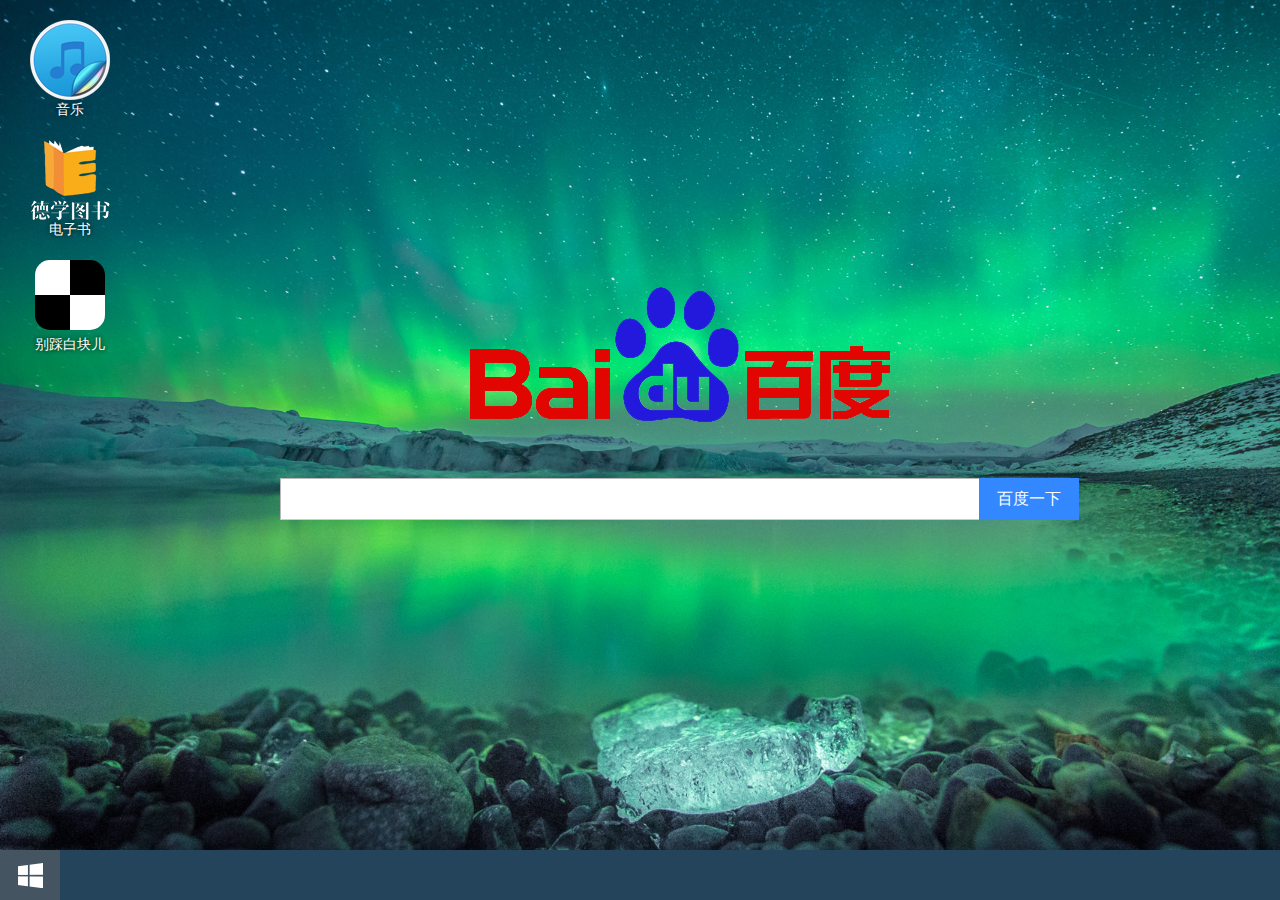
<file: index.html>
<!DOCTYPE html>
<html>
	<head>
		<meta charset="UTF-8">
		<title></title>
		<link rel="stylesheet" type="text/css" href="css/index.css"/>
	</head>
	<body>
		<div id="star">
			<div id="mask"></div>
			<div id="lock_screen">
				<div class="cortana_prompt">
					<span class="cortana"></span>
					<p class="prompt">欢迎使用VAN-桌面，为了更好的使用体验，建议打开全屏模式！</p>
				</div>
				<div class="time">
					<div class="time_day">10:10</div>
					<div class="time_date">2月24日,星期五</div>
				</div>
				<div class="bottom_notice">
					<div class="set_full_screen">
						<ul class="full_screen_box">
							<li class="full_screen_btn">全屏(推荐)</li>
							<li class="commonly_btn">一般</li>
						</ul>
					</div>
					<div class="network"></div>
					<div class="Electricity"></div>
				</div>
			</div>
			<div id="login_system">
				<div class="user_login">
					<div class="user_pic"></div>
					<div class="user_name">Administrator</div>
					<div class="user_login_btn">
						<input type="button" id="login" value="登录" />
					</div>
				</div>
			</div>
		</div>
		<div id="desktop">
			<div id="desktopBg"></div>
			<img class="bg" src="image/desktop_bg3.jpg"/>
			<div id="search">
				<div class="searchLogo"></div>
				<div class="searchBox">
					<input type="text" class="searchText"/>
					<input type="button" class="searchBtn" value="百度一下">
				</div>
			</div>
			<div id="taskbar">
				<div id="windows">
					<div class="windowsCon"></div>
					<div class="windowsConZ"></div>
				</div>
				<div id="webMenu">
				</div>
				<div id="taskbar_time">
					<p class="time"></p>
					<p class="date"></p>
					<canvas id="clock" width="200px" height="200px"></canvas>
				</div>
			</div>
			<div id="webApp">
				<div data-name="music" class="music">
					<div class="appLogo"></div>
					<p class="appTitle">音乐</p>
				</div>
				<div data-name="book" class="book">
					<div class="appLogo"></div>
					<p class="appTitle">电子书</p>
				</div>
				<div data-name="game" class="game">
					<div class="appLogo"></div>
					<p class="appTitle">别踩白块儿</p>
				</div>
			</div>
			<!--<div class="appBox">
				<div class="appBoxTop">
					<div class="appBoxTitle">音乐</div>
					<div class="appBoxMenu">
						<div class="appBoxHidden"></div>
						<div class="appBoxClose"></div>
					</div>
				</div>
			</div>-->
		</div>
	</body>
	<script type="text/javascript" src="js/index.js" ></script>
	<script type="text/javascript" src="js/data.js" ></script>
</html>
</file>
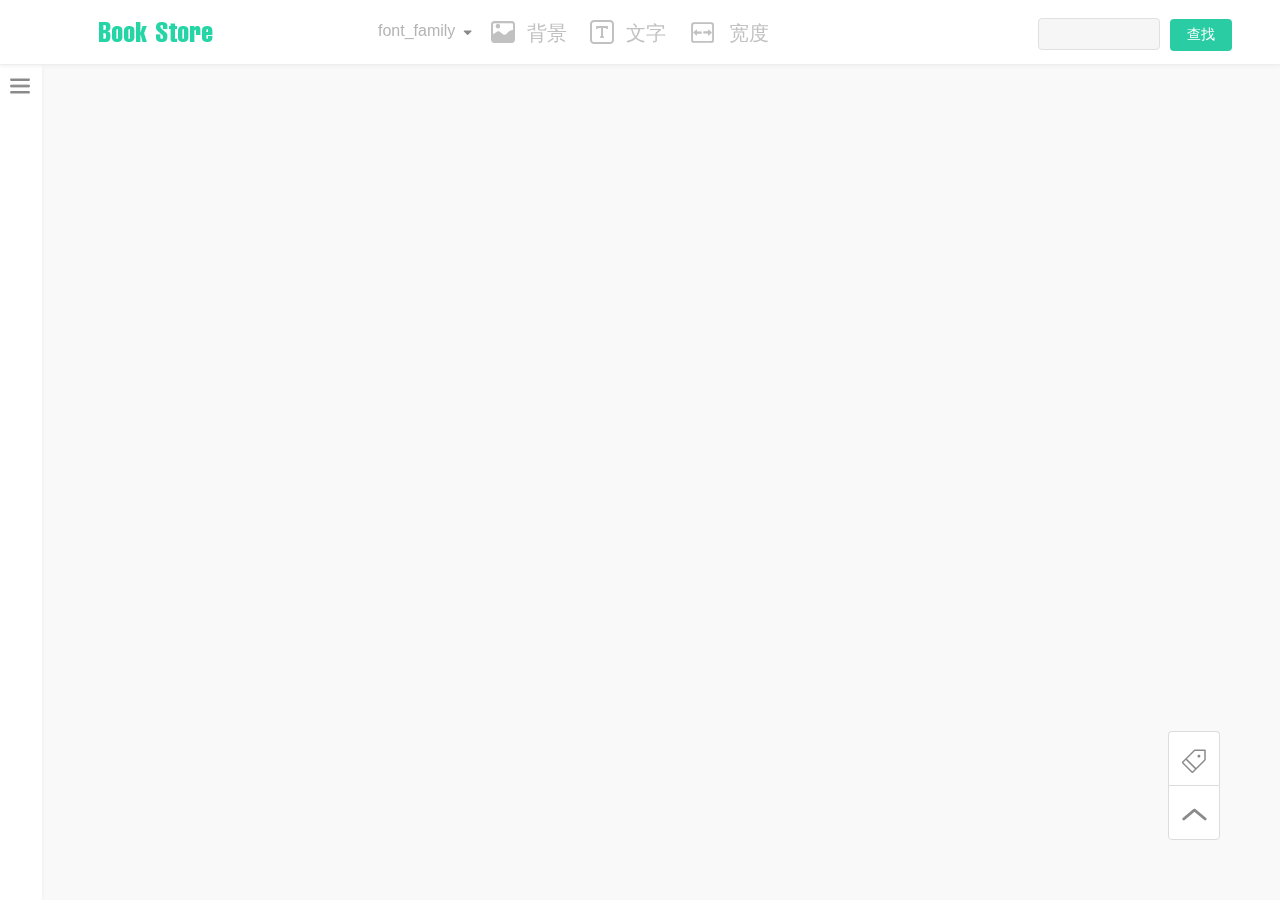
<file: book.html>
<!DOCTYPE html>
<html lang="en">
<head>
    <meta charset="UTF-8">
    <title>Title</title>
    <link rel="stylesheet" href="css/book.css">
    <link rel="stylesheet" href="css/style.css">
</head>
<body id="text">
    <header class="header">
        <div id="header_left">
            <a href="home.html" id="header_left_list"></a>
        </div>
        <div id="header_middle">
            <div id="iconBox_detail">
                <div id="icon_detail_4" class="details">
                    <ul>
                        <li title="Microsoft YaHei" class="active">微软雅黑</li>
                        <li title="SimSun">宋体</li>
                        <li title="SimHei">黑体</li>
                        <li title="PingFang SC">苹方</li>
                    </ul>
                </div>
                <div id="icon_detail" class="details">
                    <span class="bg_1 " data-color="rgb(255, 255, 255)"></span>
                    <span class="bg_2 " data-color="rgb(255, 190, 119)"></span>
                    <span class="bg_3" data-color="rgb(177, 231, 175)"></span>
                    <span class="bg_4" data-color="rgb(177, 216, 235)"></span>
                    <span class="bg_5" data-color="rgb(246, 196, 177)"></span>
                    <span class="bg_6 active" data-color="rgb(217, 204, 235)"></span>
                    <span class="bg_7 " data-color="rgb(52, 52, 52)"></span>
                </div>
                <div id="icon_detail_2" class="details">
                    <div class="font_size">
                        <span class="font_size_sub">A-</span>
                        <span class="font_size_text">18</span>
                        <span class="font_size_plus">A+</span>
                    </div>
                </div>
                <div id="icon_detail_3" class="details">
                    <div class="font_width">
                        <span class="font_width_sub">-</span>
                        <span class="font_width_text">1000</span>
                        <span class="font_width_plus">+</span>
                    </div>
                </div>
            </div>
            <div id="iconBox">
                <div class="font_family">
                    <span>font_family<i class="font_family_icon"></i></span>
                </div>
                <div class="icon-bg">
                    <span>背景</span>
                </div>
                <div class="icon-text">
                    <span>文字</span>
                </div>
                <div class="icon-width">
                    <span>宽度</span>
                </div>
            </div>
        </div>
        <div id="header_right">
            <input id="search" type="text">
            <em id="search_close"></em>
            <input class="search_button search_button_1" type="button" value="查找">
            <div id="search_select">
                <input class="search_button" type="button" value="上一个">
                <input class="search_button" type="button" value="下一个">
            </div>
        </div>
    </header>
    <nav class="nav">
        <div id="nav_left">
            <h2 class="nav_catalogue1">列表<em id="nav_catalogue"></em></h2>
            <dl id="nav_list">
                <dt>
                    <a href="#"><i id="nav_list_icon"></i><i class="nav_list_move"></i>书签</a>
                </dt>
                <dd class="nav_bookmark" style="margin-left: -242px;">
                    <h2 class="nav_catalogue1">书签<i class="nav_list_back"></i></h2>
                    <ul>
                    </ul>
                </dd>
                <dt class="line">
                    <a href="#"><i id="nav_list_icon2"></i><i class="nav_list_move"></i>目录</a>
                </dt>
                <dd class="nav_catalog" style="margin-left: -242px;">
                    <h2 class="nav_catalogue1">目录<i class="nav_list_back"></i></h2>
                    <ul class="nav_catalog_list">
                    </ul>
                </dd>
            </dl>
        </div>
    </nav>
    <div class="content cColor1">

        <!-- <section class="content_section">
            <p>11111111111111111111111111111</p>
        </section> -->
    </div>
    <div class="side-toolbar">
        <ul>
            <li><i></i></li>
            <li id="iconBackTop"><i></i></li>
        </ul>
    </div>
    <script type="text/html" id="booktemp">
        <section class="content_section">
            <%for (i=0; i<content.length; i++){%>
                <p><%=content[i]%></p></br>
            <%}%>
        </section>
    </script>
    <script src="js/data.js" charset="utf-8"></script>
    <script src="js/template.js" charset="utf-8"></script>
    <script src="js/method.js" charset="utf-8"></script>
    <script src="js/book.js" charset="utf-8"></script>
</body>
</html>
</file>
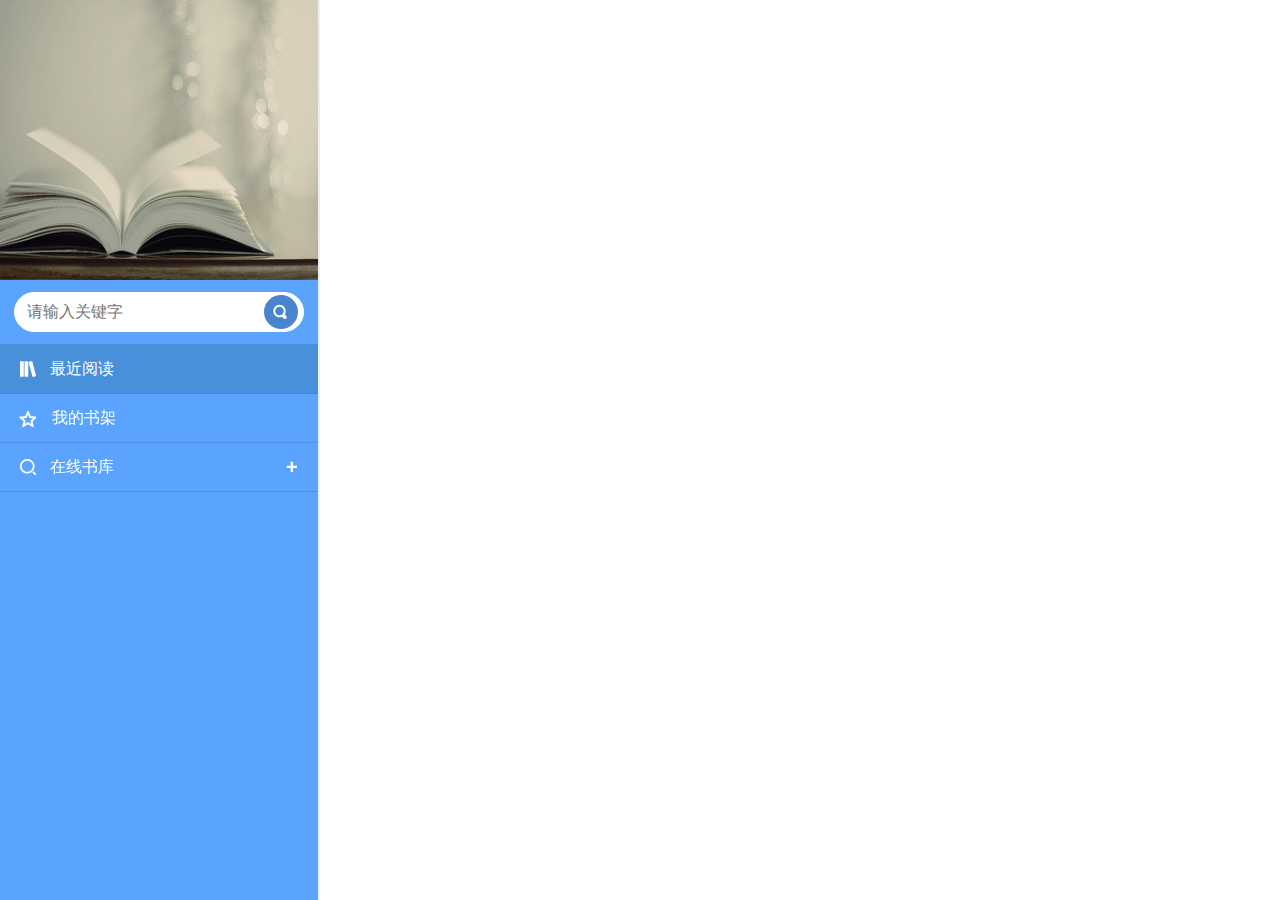
<file: home.html>
<!DOCTYPE html>
<html lang="en">
<head>
    <meta charset="UTF-8">
    <title><%=htmlwebpackplu%></title>
    <link rel="stylesheet" href="css/home.css">
    <link rel="stylesheet" href="css/ball.css">
</head>
<body>
    <div id="nav">
        <div class="recommend">
            <div class="nav_img">
                <img src="image/book/bookimg.jpg" height="280" width="318"/>
            </div>
            <div class="nav_search">
                <input type="text" placeholder="请输入关键字">
                <span class="search"></span>
            </div>
            <div class="nav_list">
                <ul>
                    <li class="bg lately">
                        <a href="javascript:;">
                            <i class="read"></i>最近阅读
                            <span class="ink"></span>
                        </a>
                    </li>
                    <li class="local">
                        <a href="javascript:;">
                            <i class="star"></i>我的书架
                              <span class="ink"></span>
                        </a>
                    </li>
                    <li class="online">
                        <a href="javascript:;">
                            <i class="type"></i>在线书库
                            <i class="more">+</i>
                            <span class="ink"></span>
                        </a>
                        <ul class="search_list">

                        </ul>
                    </li>
                </ul>
            </div>
        </div>
    </div>
    <div id="BookContent">
        <div id="BookLoad">
            <div class="ball">
                <span class="ball-loader">Loading&#8230;</span>
            </div>
        </div>
        <div class="BookList">
        </div>
    <script type="text/html" id="listTemp">
        <ul>
            <%for(i=0; i<data.length; i++) {%>
                <li data-id="<%=data[i].id%>" class="BookList_item">
                    <div class="BookBox"></div>
                    <div class="BookList_text">
                        <a href="javascript:;">
                            <span class="BookList_name"><%=data[i].name%></span>
                        </a>
                        <p class="BookList_time">作者：<b><%=data[i].author%></b></p>
                        <p class="BookList_section" title="<%=data[i].newChapter%>">最近更新：<%=data[i].newChapter%></p>
                        <p class="BookList_time"><%=data[i].updateTime%></p>
                        <span class="BookList_intro">类型：<%=data[i].typeName%></span>
                    </div>
                </li>
            <%}%>
        </ul>
        <div class="container large">
            <div class="pagination">
                <ul>
                </ul>
            </div>
        </div>
    </script>
    <script type="text/html" id="chapterTemp">
        <div class="toptitle">
            <h1 class="catalog" data-id="<%=id%>"><%=name%></h1>
            <h3><%=author%> 著</h3>
            <h3>最近更新：<%=updateTime%><em></em>类型：<%=typeName%></h3>
        </div>
        <div class="catalogList">
            <ul>
                <%for (i=0; i<data.length; i++) {%>
                    <li class="chapter_item" data-cid="<%=data[i].cid%>">
                        <a href="javascript:;"><%=data[i].name%></a>
                    </li>
                <%}%>
            </ul>
        </div>
    </script>
    <script type="text/javascript" src="js/template.js"></script>
    <script type="text/javascript" src="js/data.js"></script>
    <script type="text/javascript" src="js/method.js"></script>
    <script type="text/javascript" src="js/home.js"></script>
</body>
</html>
</file>
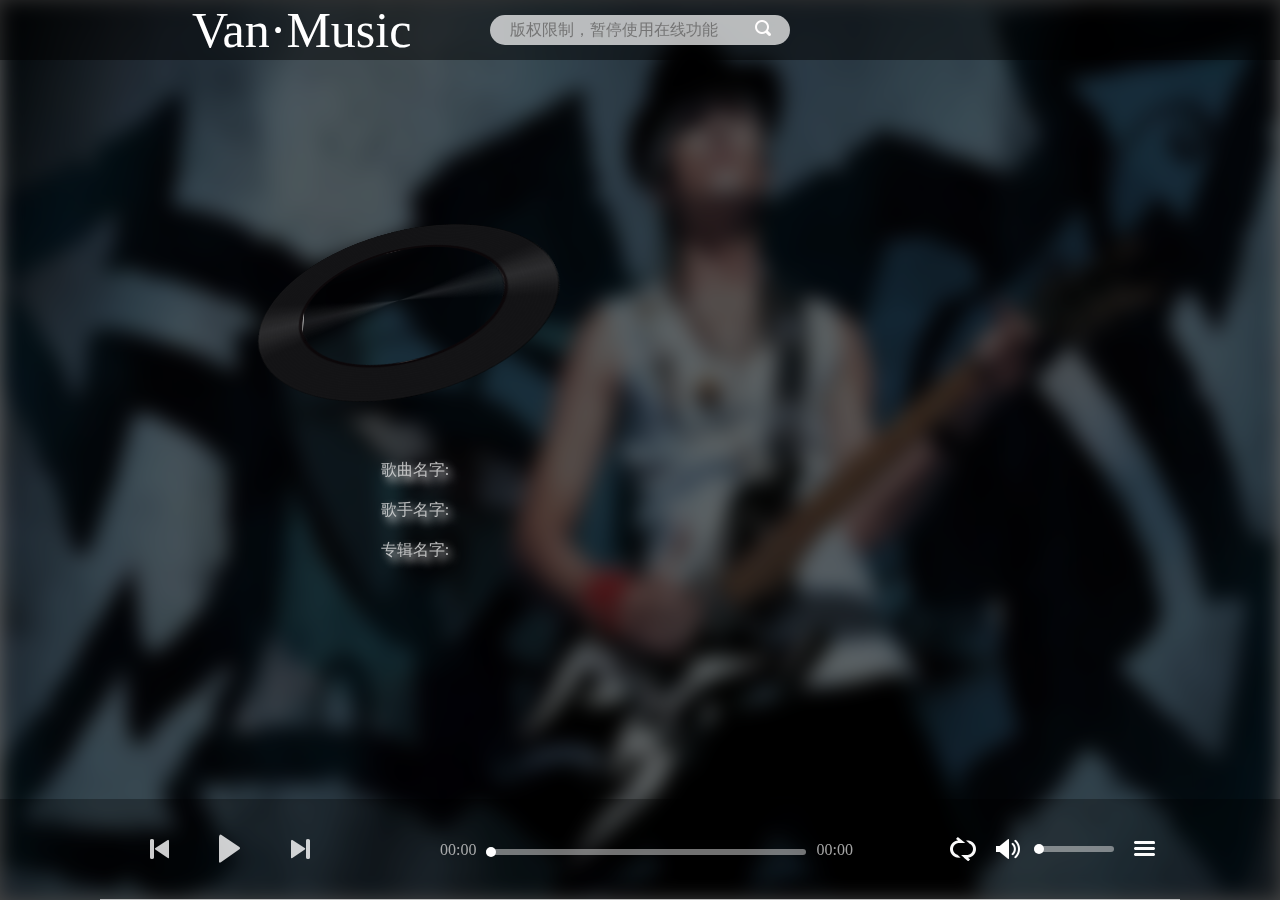
<file: music.html>
<!DOCTYPE html>
<html>
	<head>
		<meta charset="UTF-8">
		<title>VAN-Music</title>
		<link rel="stylesheet" href="css/music.css" />
	</head>
	<body>
		<audio src="" id="audio"></audio>
		<div id="music_top">
			<p class="music_title">Van·Music</p>
			<div id="music_search_box">
				<input type="text" id="music_search" placeholder="版权限制，暂停使用在线功能" />
				<span id="music_search_btn"><i></i></span>
				<div id="music_search_content">
					<p id="music_search_prompt">
						条件限制，仅加载部分资源！
						<span id="close_search"></span>
					</p>
					<ul id="music_search_list">
						<!--<li>千里之外-周杰伦-依然范特西依然范特西依然范特西依然范特西</li>-->
					</ul>
				</div>
			</div>
		</div>
		<div id="music_album">
			<!--<img src="images/play_needle.png" id="play_needle" class="play"/>-->
			<div class="music_album_box">
				<div id="music_disc_box">
					<img id="music_album_img"/>
					<img src="image/play_disc.png" id="music_disc_img"/>
				</div>
				<div id="music_info_box">
					<p>歌曲名字:<span></span></p>
					<p>歌手名字:<span></span></p>
					<p>专辑名字:<span></span></p>
				</div>
			</div>
		</div>
		<div id="music_lyric">
			<div id="music_lyric_box">
				<div id="music_lyric_line"></div>
				<ul id="music_lyric_content">
					<!--<li class="lyric active">作曲 : 薛之谦<p>作曲 : 薛之谦</p></p></p></li>-->
				</ul>
			</div>
		</div>
		<canvas id="spectrum" width="800px" height="600px"></canvas>
		<div id="music_buttom" class="list_open">
			<div id="music_console">
				<div id="music_playback_control">
					<span id="music_prev"></span>
					<span id="music_play"></span>
					<span id="music_next"></span>
				</div>
				<div id="music_playback_progress">
					<span class="play_time" id="now_time">00:00</span>
					<div id="play_progress_bar">
						<span id="play_now_progress" class="progress"></span>
						<span id="play_progress_point" class="progress_point"></span>
					</div>
					<span class="play_time" id="all_time">00:00</span>
				</div>
				<div id="music_playback_other">
					<span id="music_loop" class="order"></span>
					<div id="music_volume">
						<span id="music_volume_btn" class="center"></span>
						<div id="music_volume_bar" class="center">
							<span id="volume_now_progress" class="progress"></span>
							<span id="volume_progress_point" class="progress_point"></span>
						</div>
					</div>
					<span id="music_list_btn" class="center"></span>
				</div>
			</div>
			<div id="music_list_box">
				<p class="music_list_title">
					<span class="music_list_name">播放列表<em>(10)</em></span>
				</p>
				<ul id="music_list">
					<!--<li class="music_item"><span class="music_songname music_active">千里之外</span>-<span class="music_songer">周杰伦</span></li>-->
				</ul>
			</div>
		</div>
		<div id="bg"></div>
		<img src="image/music_bg.jpg" class="bg_img"/>
		<script type="text/javascript" src="js/method.js" ></script>
		<script type="text/javascript" src="js/data.js" ></script>
		<script type="text/javascript" src="js/music.js" ></script>
	</body>
</html>
<!--
	需求分析：
		功能：
			1.播放音乐/下一曲/上一曲/暂停/音量控制。
			2.循环模式：单曲/顺序/随机3种模式。
			3.初始加载本地歌曲数据，搜索添加歌曲数据。
			4.播放进度控制：进度条控制/歌词控制。
			5.歌词随播放进度更新。
-->
</file>
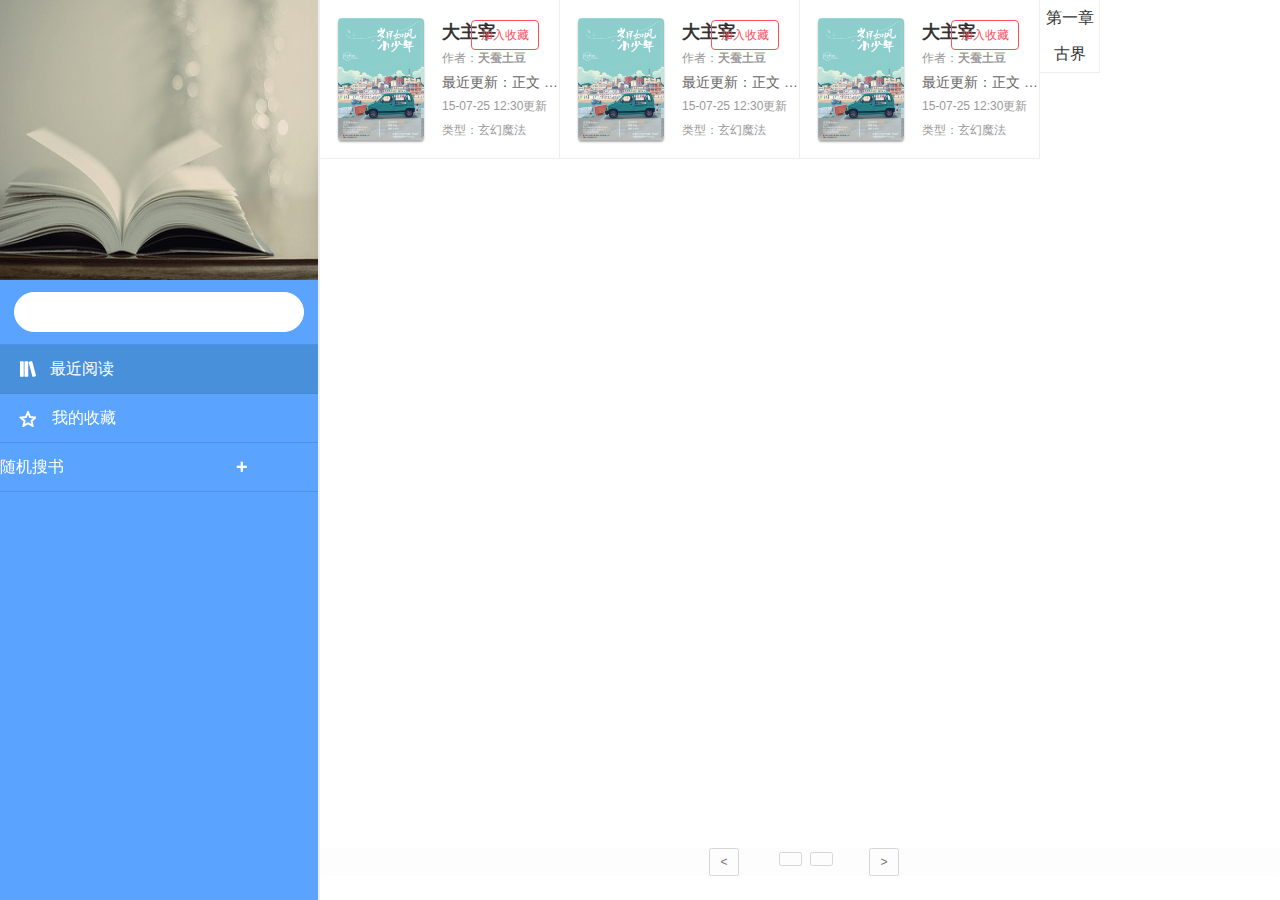
<file: search.html>
<!DOCTYPE html>
<html lang="en">
<head>
    <meta charset="UTF-8">
    <title>search</title>
    <link rel="stylesheet" href="css/home.css">
</head>
<body>
    <div id="nav">
    <div class="recommend">
        <div class="nav_img">
            <img src="image/book/bookimg.jpg" height="280" width="318"/>
        </div>
        <div class="nav_search">
            <input type="text"></input>
        </div>
        <div class="nav_list">
            <ul>
                <li class="bg">
                    <a href="#">
                        <i class="read"></i>最近阅读
                        <span class="ink"></span>
                    </a>
                </li>
                <li>
                    <a href="#">
                        <i class="star"></i>我的收藏
                        <span class="ink"></span>
                    </a>
                </li>
                <li>
                    <a href="#">
                        <i class="search"></i>随机搜书
                        <i class="more">+</i>
                        <span class="ink"></span>
                    </a>
                    <ul class="search_list">
                        <li>
                            <a href="#">玄 幻 魔 法
                                <span class="ink"></span>
                            </a>
                        </li>
                        <li>
                            <a href="#">武 侠 修 真
                                <span class="ink"></span>
                            </a>
                        </li>
                        <li>
                            <a href="#">现 代 都 市
                                <span class="ink"></span>
                            </a>
                        </li>
                        <li>
                            <a href="#">言 情 小 说
                                <span class="ink"></span>
                            </a>
                        </li>
                        <li>
                            <a href="#">历 史 军 事
                                <span class="ink"></span>
                            </a>
                        </li>
                        <li>
                            <a href="#">游 戏 竞 技
                                <span class="ink"></span>
                            </a>
                        </li>
                        <li>
                            <a href="#">科 幻 灵 异
                                <span class="ink"></span>
                            </a>
                        </li>
                        <li>
                            <a href="#">耽 美 小 说
                                <span class="ink"></span>
                            </a>
                        </li>
                    </ul>
                </li>
            </ul>
        </div>
    </div>
</div>
        <div id="BookContent">
            <div class="BookSearch">
                <ul>
                    <li>
                        <div class="BookBox"></div>
                        <div class="BookList_text">
                            <a href="#">
                                <span class="BookList_name">大主宰</span>
                            </a>
                            <p class="BookList_time">作者：<b>天蚕土豆</b></p>
                            <p class="BookList_section">最近更新：正文 第一千四百三十二章 夫妻相见</p>
                            <p class="BookList_time">15-07-25 12:30更新</p>
                            <span class="BookList_intro">类型：玄幻魔法</span>
                            <div class="starBox">
                                <span>加入收藏</span>
                            </div>
                        </div>
                    </li>
                    <li>
                        <div class="BookBox"></div>
                        <div class="BookList_text">
                            <a href="#">
                                <span class="BookList_name">大主宰</span>
                            </a>
                            <p class="BookList_time">作者：<b>天蚕土豆</b></p>
                            <p class="BookList_section">最近更新：正文 第一千四百三十二章 夫妻相见</p>
                            <p class="BookList_time">15-07-25 12:30更新</p>
                            <span class="BookList_intro">类型：玄幻魔法</span>
                            <div class="starBox">
                                <span>加入收藏</span>
                            </div>
                        </div>
                    </li>
                    <li>
                        <div class="BookBox"></div>
                        <div class="BookList_text">
                            <a href="#">
                                <span class="BookList_name">大主宰</span>
                            </a>
                            <p class="BookList_time">作者：<b>天蚕土豆</b></p>
                            <p class="BookList_section">最近更新：正文 第一千四百三十二章 夫妻相见</p>
                            <p class="BookList_time">15-07-25 12:30更新</p>
                            <span class="BookList_intro">类型：玄幻魔法</span>
                            <div class="starBox">
                                <span>加入收藏</span>
                            </div>
                        </div>
                    </li>
                </ul>
            </div>

            <div class="container large">
                <div class="pagination">
                    <ul>
                        <li><a href="#"></a></li>
                        <li><a href="#"></a></li>
                        <li class="active"><a href="#"></a></li>
                        <li><a href="#"></a></li>
                    </ul>
                </div>
            </div>

            <div class="catalogList">
                <ul>
                    <li>
                        <a href="#">第一章 古界</a>
                    </li>
                </ul>
            </div>
        </div>
    </div>
</body>
</html>
</file>
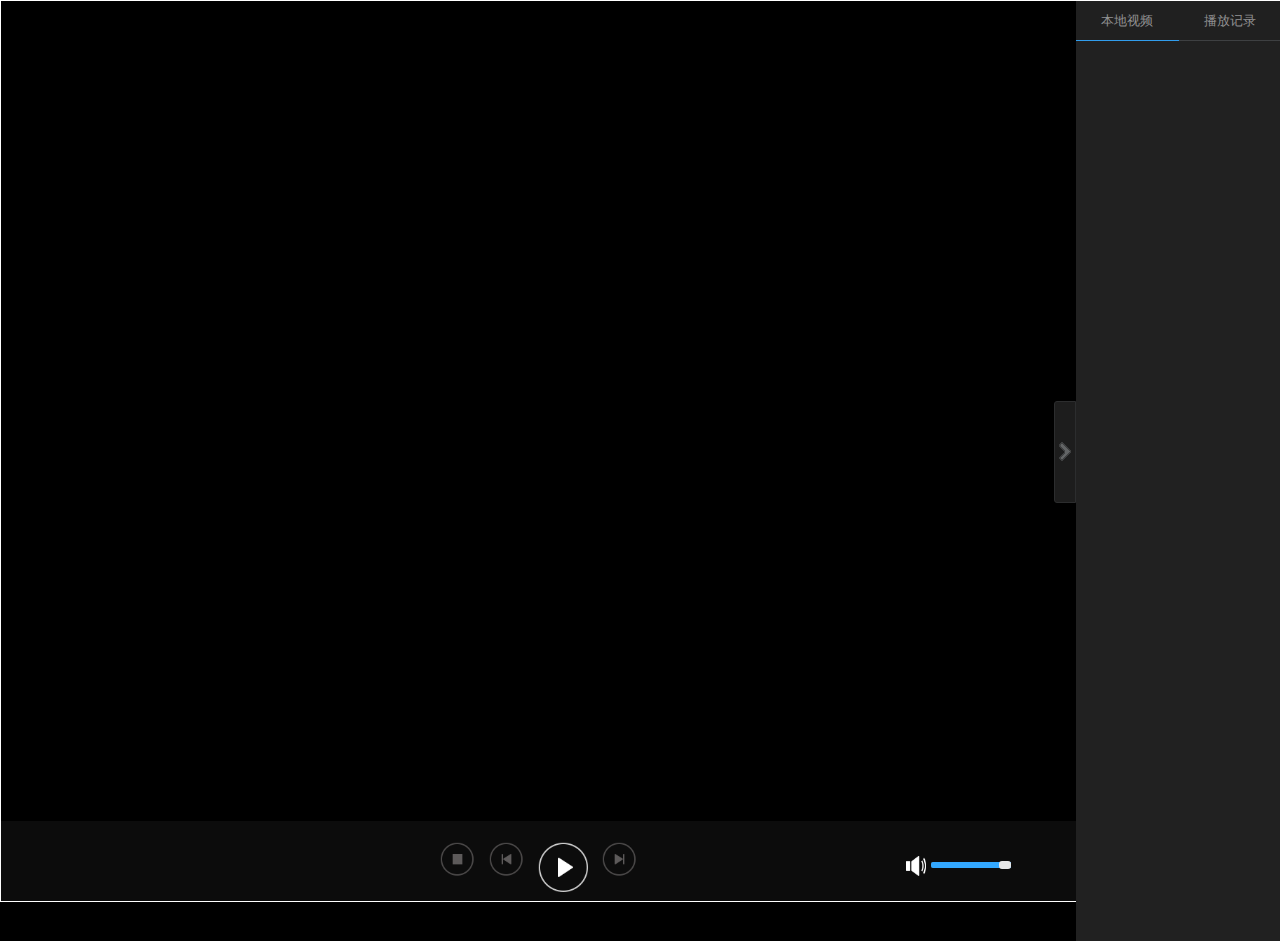
<file: video.html>
<!DOCTYPE html>
<html lang="en">
<head>
  <meta charset="UTF-8">
  <title>Document</title>
  <link rel="stylesheet" href="css/video.css">
</head>
<body>
  <div id="video_player">
    <div id="video_box" class="false">
      <video width="100%" height="100%" id="video" src="">
        当前浏览器不支持 video直接播放,请更换浏览器尝试！
      </video>
      <div id="video_control">
        <div class="progress_bar">
          <div class="progress_bar_schedile">
            <span class="progress_point"></span>
          </div>
          <div class="prompt_time">00:00</div>
        </div>
        <span class="play_time">00:00/00:00</span>
        <div class="conyrol_btn">
          <input type="button" name="stop" class="stop disable" title="停止"/>
          <input type="button" name="prev" class="prev disable" title="上一个"/>
          <input type="button" name="play" class="play" title="播放"/>
          <input type="button" name="next" class="next disable" title="下一个"/>
        </div>
        <div class="video_control_right">
          <input type="button" name="volume" class="volume_true volume_big" title="音量"/>
          <div class="volume_bar">
            <div class="volume_bar_schedile">
              <span class="volume_point"></span>
            </div>
          </div>
          <input type="button" name="full_screen" class="full_screen" title="全屏"/>
        </div>
      </div>
    </div>
    <div id="video_list">
      <div class="list_btn"></div>
      <div class="list_title">
        <span class="local_video active">本地视频</span>
        <span class="play_record">播放记录</span>
      </div>
      <div class="list_box">
        <ul class="local_list">
          <!-- <li>今天吃什么</li>
          <li>今天吃什么</li>
          <li>今天吃什么</li>
          <li>今天吃什么</li>
          <li>今天吃什么</li> -->

        </ul>
        <ul class="record_list">
          <!-- <li>想吃什么吃什么</li>
          <li>想吃什么吃什么</li>
          <li>想吃什么吃什么</li>
          <li>想吃什么吃什么</li>
          <li>想吃什么吃什么</li> -->
        </ul>
      </div>
    </div>
  </div>
  <script type="text/javascript" src="js/method.js" ></script>
  <script type="text/javascript" src="js/data.js" ></script>
  <script type="text/javascript" src="js/video.js" ></script>
</body>
</html>
</file>
<file: css/index.css>
*{
	margin: 0;
	padding: 0;
}
li{
	list-style: none;
}
img{
	border: none;
}
html{
	width: 100%;
	height: 100%;
	min-width: 1360px;
	min-height: 768px;
	overflow: hidden;
}
body{
	width: 100%;
	height: 100%;
	font: 16px/120% "microsoft yahei";
}

/*开始页面*/
#star{
	width: 100%;
	height: 100%;
	background-image: url(../image/lock_screen_bg.jpg);
	background-size: cover;
	display: none;
}
#mask{
	width: 100%;
	height: 100%;
	background-color: rgba(0,0,0,0.5);
	position: absolute;
	top: 0;
	left: 0;
	z-index: 1;
}
#lock_screen{
	width: 100%;
	height: 100%;
	position: relative;
	display: none;
	z-index: 10;
}
#lock_screen .cortana_prompt{
	width: 800px;
	height: 50px;
	position: absolute;
	top: 50px;
	left: 50px;
}
#lock_screen .cortana{
	float: left;
	width: 60px;
	height: 50px;
	background-image: url(../image/cortana.png);
	background-repeat: no-repeat;
	background-position: center;
}
#lock_screen .prompt{
	float: left;
	height: 50px;
	line-height: 50px;
	margin-left: 10px;
	color: #fff;
	font-size: 25px;
}
#lock_screen .time{
	width: 800px;
	height: 300px;
	position: absolute;
	bottom: 0;
	left: 0;
}
#lock_screen .time_day{
	width: 100%;
	height: 120px;
	line-height: 120px;
	font-size: 100px;
	color: #fff;
	margin-left: 50px;
}
#lock_screen .time_date{
	width: 100%;
	height: 100px;
	line-height: 100px;
	font-size: 80px;
	color: #fff;
	margin-left: 50px;
}
#lock_screen .bottom_notice{
	position: absolute;
	bottom: 0;
	right: 0;
	width: 300px;
	height: 80px;
}
#lock_screen div{
	float: left;
	width: 30px;
	height: 30px;
	margin-left: 20px;
}
#lock_screen .set_full_screen{
	background-image: url(../image/set.png);
	position: relative;
}
#lock_screen .network{
	background-image: url(../image/network.png);
}
#lock_screen .Electricity{
	background-image: url(../image/Electricity.png);
}
#lock_screen .full_screen_box{
	width: 120px;
	height: 0;
	position: absolute;
	bottom: 40px;
	left: -10px;
	background-color: rgb(43,43,43);
	border: 1px solid rgb(200,200,200);
	color: #fff;
	padding: 10px 0;
	overflow: hidden;
	display: none;
}
#lock_screen .full_screen_box li{
	width: 100%;
	height: 40px;
	line-height: 40px;
	text-indent: 10px;
}
#lock_screen .full_screen_box li:hover{
	background-color: rgb(68,68,68);
}
#login_system{
	width: 100%;
	height: 100%;
	position: relative;
	display: none;
	z-index: 10;
}
#login_system .user_login{
	width: 400px;
	height: 400px;
	position: absolute;
	top: 50%;
	left: 50%;
	margin-top: -250px;
	margin-left: -200px;
}
#login_system .user_pic{
	width: 200px;
	height: 200px;
	border-radius: 50%;
	margin: 20px auto;
	background-image: url(../image/user_pic.png);
	background-size: cover;

}
#login_system .user_name{
	width: 100%;
	height: 50px;
	line-height: 50px;
	text-align: center;
	color: #fff;
	font-size: 40px;
}
#login_system .user_login_btn{
	width: 150px;
	height: 48px;
	border: 3px solid rgb(235,235,235);
	margin: 40px auto;
	padding: 1px;
	background-color: rgb(39,39,47);
}
#login_system #login{
	width: 100%;
	height: 100%;
	line-height: 100%;
	border: 2px solid rgb(100,100,114);
	background-color: rgb(100,100,114);
	color: #fff;
	font-size: 22px;
	outline: none;
}
#desktop{
	width: 100%;
	height: 100%;
	position: relative;
}
#desktopBg{
	width: 100%;
	height: 100%;
	background-image: url(../image/desktop_bg3.jpg);
	background-size: cover;
	position: absolute;
	top: 0;
	left: 0;
}
.bg{
	display: none;
}
#taskbar{
	width: 100%;
	height: 50px;
	position: absolute;
	bottom: 0;
	left: 0;
	background-color: #24445c;
}
#taskbar #windows{
	width: 60px;
	height: 100%;
	position: relative;
	float: left;
}
#taskbar #windows .windowsCon{
	width: 100%;
	height: 100%;
	background: rgba(100,100,100,0.5) url(../image/windows.png) no-repeat center center;
	background-size: 25px 25px;
}
#taskbar #windows .windowsConZ{
	width: 100%;
	height: 100%;
	position: absolute;
	left: 0;
	top: 0;
	opacity: 0.3;
	display: none;
}
#taskbar #webMenu{
	width: 700px;
	height: 100%;
	margin-left: 30px;
	float: left;
}
#taskbar #webMenu div{
	background-repeat: no-repeat;
	background-size: 40px 40px;
	background-position: center;
}
#taskbar .webMenu_search{
	float: left;
	width: 50px;
	height: 100%;
	margin: 0 5px;
	background-image: url(../image/search.png);
}
#taskbar .webMenu_music{
	float: left;
	width: 50px;
	height: 100%;
	margin: 0 5px;
	background-image: url(../image/music.png);
}
#taskbar .webMenu_game{
	float: left;
	width: 50px;
	height: 100%;
	margin: 0 5px;
	border-radius: 10px;
	background-image: url(../image/game.png);
}
#taskbar .webMenu_book{
	float: left;
	width: 50px;
	height: 100%;
	margin: 0 5px;
	background-image: url(../image/bookbg.png);
}
#taskbar_time{
	float: right;
	width: 100px;
	height: 100%;
	color: #fff;
	text-align: center;
}
#taskbar_time .time{
	line-height: 25px;
}
#taskbar_time .date{
	line-height: 25px;
}
#search{
	width: 1000px;
	height: 500px;
	position: absolute;
	left: -500px;
	margin-left: 50%;
	top: 200px;
}
#search .searchLogo{
	width: 540px;
	height: 258px;
	background-image: url(../image/baidu_logo.png);
	background-size: cover;
	position: relative;
	left: 50%;
	margin-left: -270px;
}
#search .searchBox{
	margin-top: 20px;
	width: 800px;
	height: 42px;
	position: relative;
	margin-left: 50%;
	left: -400px;
}
#webMenu .nowMenu{
	position: absolute;
	border: 1px solid #3388FF;
	z-index: 999999;
}
#search .searchBox .searchText{
	width: 698px;
	height: 40px;
	font-size: 20px;
	text-indent: 20px;
	line-height: 40px;
	font-family: arial;
	float: left;
	border: 1px solid #b8b8b8;
	border-bottom: 1px solid #ccc;
	border-right:none ;
	outline: none;
}
#search .searchBox .searchText.focus{
	border-top: 1px solid #999;
	border-left: 1px solid #999;
	border-bottom: 1px solid #b3b3b3;
}
#search .searchBox .searchText.active{
	border-top: 1px solid #38f;
	border-left: 1px solid #38f;
	border-bottom: 1px solid #38f;
}
#search .searchBox .searchBtn{
	width: 100px;
	height: 42px;
	float: left;
	background-color: #38f;
	border: none;
	color: #fff;
	font-size: 16px;
	line-height: 42px;
	font-family: arial;
	font-weight: normal;
	outline: none;
	box-shadow: none;
}
#search .searchBox .searchBtn.focus{
	background-color: #317ef3;
	border-bottom: 1px solid #2868c8;
	box-shadow: 1px 1px 1px rgb(100,100,100);
}
#webApp{
	width: 100%;
	position: absolute;
	top: 0;
	left: 0;
	padding: 20px;
}
#webApp>div{
	width: 100px;
	height: 100px;
	margin-bottom: 20px;
	margin-right: 20px;
}
#webApp>div .appLogo{
	width: 80px;
	height: 80px;
	background-size: cover;
	margin: 0 auto;
}
#webApp>div .appTitle{
	width: 100%;
	height: 20px;
	font-size: 14px;
	line-height: 20px;
	text-align: center;
	color: #fff;
	text-shadow: 0 0 5px black;
}
#webApp .music .appLogo{
	background-image: url(../image/music.png);
}
#webApp .book .appLogo{
	background-image: url(../image/bookbg.png);
}
#webApp .game .appLogo{
	width: 70px;
	height: 70px;
	margin-top: 5px;
	margin-bottom: 5px;
	border-radius: 15px;
	background-image: url(../image/game.png);
}
.appBox{
	width: 100%;
	height: 600px;
	position: absolute;
	top: 0;
	left: 0;
	z-index: 99999;
}
.appBox .appBoxTop{
	width: 100%;
	height: 30px;
	background:  #24445c;
}
.appBox .appBoxTitle{
	height: 100%;
	color: #fff;
	line-height: 30px;
	float: left;
	width: 200px;
	text-indent: 10px;
	font-size: 16px;
}
.appBox .appBoxMenu{
	float: right;
	height: 100%;
}
.appBox .appBoxHidden{
	height: 100%;
	float: left;
	width: 30px;
	background-image: url(../image/hidden.png);
	background-size: cover;
}
.appBox .appBoxClose{
	height: 100%;
	float: left;
	width: 30px;
	background-image: url(../image/close.png);
	background-size: cover;
	margin-right: 10px;
}
#clock{
	position: absolute;
	top: -210px;
	right: 10px;
	display: none;
}
#calendar{
	position: absolute;
	top: 10px;
	left: 1000px;
	display: none;
}
</file>
<file: css/book.css>
body,ul,ol,li,p,h1,h2,h3,h4,h5,h6,form,fieldset,table,td,img,div,dl,dt,dd,input{margin:0;padding:0;}
body{font-size:12px;font-family: PingFang SC,tahoma,arial;background: #f9f9f9;height:100%;}
img{border:none;}
li{list-style:none;}
input,select,textarea{outline:none;border:none;background: none;}
textarea{resize:none;}
a{text-decoration:none;}
body#text{
    padding-top: 46px;
}
.header{
    width: 100%;
    height: 64px;
    background: #fff;
    border-bottom: 1px solid #eee;
    box-shadow: 0 1px 4px #eee;
    position: fixed;
    top: 0;
    left: 0;
    z-index: 1;
}
.da{
  box-sizing: border-box;
}
.headColor{
    background: rgb(52, 52, 52);
    border-bottom: 1px solid rgb(52, 52, 52);
    box-shadow: 0 1px 4px rgb(71, 71, 71);
}
#header_left{
    float: left;
    margin-left: 48px;
    cursor: pointer;
}
#header_left_list{
    width: 190px;
    height: 64px;
    display: inline-block;
    background: url("../image/book/148463472875178.png");
}
#header_left span{
    font-size: 18px;
    color: #999;
    margin-left: 12px;
}
#header_middle{
    display: inline-block;
    line-height: 64px;
    text-align: center;
    position: relative;
    left: 50%;
    margin-left: -500px;
}
#header_right{
    float: right;
    margin-right: 48px;
    font-size: 0;
    position: relative;
    top: 18px;
}
.nav{
    width: 242px;
    background: #fff;
    height: 100vh;
    box-shadow: 0 1px 4px #eee;
    position: fixed;
    top: 64px;
    bottom: 0;
    left: -200px;
}
#nav_left{
    height: 100%;
}
.navColor{
    box-shadow: 0 4px 6px rgb(56, 55, 55);
    background: rgb(52, 52, 52);
}
#nav_list{
    position: relative;
    left: -242px;
}
#nav_list,#nav_list a{
   font-size: 14px;
    color: #bdbdbd;
}
#nav_list_icon,#nav_list_icon2{
    width: 20px;
    height: 20px;
    display: inline-block;
    position: relative;
    top: 5px;
    margin-right: 10px;
    background: url("../image/book/bookmark.png");
}
#nav_list_icon2{
    background: url("../image/book/catalogue.png");
}
.nav_list_move,.nav_list_back{
    width: 18px;
    height: 18px;
    display: inline-block;
    float: right;
    position: relative;
    top: 4px;
    background: url("../image/book/move.png");
}
.nav_list_back{
    float: left;
    background: url("../image/book/back.png");
    cursor: pointer;
}
#nav_list dd h2{
    text-align: right;
}
.nav .nav_catalogue1{
    font-size: 18px;
    color: #a2a2a2;
    padding: 10px 14px 10px 10px;
}
.nav #nav_catalogue{
    width: 20px;
    height: 20px;
    display: inline-block;
    background: url("../image/book/list.png");
    background-size: 20px;
    cursor: pointer;
    position: absolute;
    top: 12px;
    left: 210px;
}
.nav #nav_list dt,.nav #nav_list dd li{
    padding: 10px 10px 10px 10px;
    border-top: 1px solid #eeeeee;
    cursor: pointer;
    height: 17px;
}
.nav #nav_list .line,.nav #nav_list dd li:last-child{
    border-bottom: 1px solid #eeeeee;
}
.nav #nav_list dt:hover,.nav #nav_list dd li:hover{
    background: #eeeeee;
}
.navColor #nav_list dt,.navColor #nav_list dd li{
    border-top: 1px solid grey;
}
.navColor #nav_list .line,.navColor #nav_list dd li:last-child{
    border-bottom: 1px solid grey;
}
.navColor #nav_list dt:hover,.navColor #nav_list dd li:hover{
    background: rgba(105, 105, 105, 0.76);
}
.nav #nav_list .nav_bookmark,.nav #nav_list .nav_catalog{
    position: absolute;
    top: -45px;
    left: 0;
    background: #fff;
    width: 242px;
    z-index: 1;
    overflow: auto;
}
.navColor #nav_list .nav_bookmark,.navColor #nav_list .nav_catalog{
    background: rgb(52, 52, 52);
}
.nav_catalog_list{
    width: 100%;
    overflow: auto;
}
.font_family{
    display: inline-block;
    line-height: 24px;
    font-size: 16px;
    color: #b4b4b4;
}
.font_family_icon{
    width: 22px;
    height: 22px;
    display: inline-block;
    background: url("../image/book/down.png");
    position: relative;
    top: 8px;
    left: 2px;
    cursor: pointer;
}
.icon-bg,.icon-width,.icon-text,.icon-middle{
    padding: 10px;
    display: inline-block;
    font-size: 24px;
    color: #c1c1c1;
    position: relative;
    top: 6px;
    cursor: pointer;
    -webkit-transition:.2s;
    transition: .2s;
}
.icon-width:before{
    font-size: 28px;
    position: relative;
    top: 2px;
}
.icon-bg span,.icon-width span,.icon-text span,.icon-middle span{
    font-size: 20px;
    position: relative;
    top: -2px;
}
.icon-bg:hover,.icon-width:hover,.icon-text:hover,.icon-middle:hover{
    color: #ff5f5a;
}
#icon_detail,#icon_detail_2,#icon_detail_3,#icon_detail_4{
    width: 200px;
    background: #fff;
    box-shadow: 0 2px 8px rgba(0,0,0,.1);
    padding: 6px 12px 6px 12px;
    border-radius: 4px;
    -webkit-filter:drop-shadow(0 0 8px rgba(0,0,0,.1));
    position: absolute;
    top: 64px;
    left: 32px;
}
#icon_detail:before,#icon_detail:after,#icon_detail_2:before,#icon_detail_2:after,#icon_detail_3:before,#icon_detail_3:after,#icon_detail_4:before,#icon_detail_4:after{
    position: absolute;
    top: -10px;
    left: 50%;
    content: "";
    display: inline-block;
    border: 9px solid transparent;
    border-top: none;
}
#icon_detail:after,#icon_detail_2:after,#icon_detail_3:after,#icon_detail_4:after{
    top: -9px;
    border-bottom: 9px solid #fff;
}
#icon_detail{
    display: none;
    opacity: 0;
}
#icon_detail_2{
    left: 144px;
    display: none;
    opacity: 0;
}
#icon_detail_3{
    left: 244px;
    display: none;
    opacity: 0;
}
#icon_detail_4{
    width: 140px;
    padding: 0;
    left: -30px;
    opacity: 0;
    display: none;
}
#icon_detail_2 .font_size,.font_width{
    border: 1px solid #eee;
    line-height: 20px;
    font-size: 20px;
    color: #666;
    padding: 8px;
}
#icon_detail_2 .font_size_sub,.font_width_sub{
    display: inline-block;
    height: 20px;
    vertical-align: middle;
    border-right: 1px solid #e5e5e5;
    padding: 0 16px 0 8px;
    cursor: pointer;
    float: left;
}
#icon_detail_2 .font_size_text,.font_width_text{
    color: #999;
    margin: 0 24px 0 24px;
}
#icon_detail_2 .font_size_plus,.font_width_plus{
    display: inline-block;
    height: 20px;
    vertical-align: middle;
    border-left: 1px solid #e5e5e5;
    padding: 0 8px 0 16px;
    cursor: pointer;
    float: right;
}
#icon_detail_2 .font_size_sub:hover,.font_width_sub:hover,.font_size_plus:hover,.font_width_plus:hover{
    -webkit-transition:.2s;
    transition: .2s;
    color: #ff5f5a;
}
#icon_detail_4 li.active{
    color: #ff5f5a;
}
.iconBg{
    border-left: 1px solid #eee;
    border-right: 1px solid #eee;
    border-top: 1px solid #eee;
    border-top-left-radius: 6px;
    border-top-right-radius: 6px;
    background: #fff;
}
.bg_1,.bg_2,.bg_3,.bg_4,.bg_5,.bg_6,.bg_7{
    width:36px;
    height: 36px;
    background: rgba(201, 250, 221, 0.62);
    border: 1px solid #e5e5e5;
    border-radius: 50%;
    float: left;
    margin: 6px 6px 6px 6px;
    cursor: pointer;
}
.bg_1{
    background: rgb(255, 255, 255);
}
.bg_2{
    background: rgb(255, 190, 119);
}
.bg_3{
    background: rgb(177, 231, 175);
}
.bg_4{
    background: rgb(177, 216, 235);
}
.bg_5{
    background: rgb(246, 196, 177);
}
.bg_6{
    background: rgb(217, 204, 235);
}
.bg_7{
    background: rgb(52, 52, 52);
}
#icon_detail .active{
    border: 1px solid rgb(255, 115, 105);
    background-image: url("../image/book/select.png");
}
#icon_detail_4 li{
    font-size: 17px;
    color: #666;
    border-bottom: 1px solid #eee;
    cursor: pointer;
}
#icon_detail_4 li:hover{
    -webkit-transition:.2s;
    transition: .2s;
    color: #ff5f5a;
}
#search{
    width: 120px;
    height: 30px;
    border: 1px solid #e0e0e0;
    border-radius: 4px;
    background: #f6f6f6;
    font-size: 16px;
    text-indent: 10px;
}
#search_close{
    width: 16px;
    height: 16px;
    display: none;
    background: url("../image/book/close.png");
    position: absolute;
    top: 8px;
    left: 140px;
    cursor: pointer;
}
#search_select{
    float: right;
    display: none;
}
.search_button{
    width: 62px;
    height: 32px;
    font-size: 14px;
    color: #fff;
    background: #29cca3;
    border-radius: 4px;
    margin-left: 10px;
}
.search_button_1{
    display: inline-block;
}
.search_button:hover{
    background: #25ba95;
    color: #fafafa;
    cursor: pointer;
}
.content .content_section{
    width: 1000px;
    margin: 14px auto 0 auto;
    padding: 40px 60px 40px 60px;
    border-top: 1px solid #eee;
}
.cColor1{
    background: #f9f9f9;
}
.sColor1{
    background: #fff;
    box-shadow: 0 4px 6px #d9d9d9;
}
.cColor2{
    background: rgb(255, 190, 119);
}
.sColor2{
    background: rgb(255, 203, 154);
    box-shadow: 0 4px 6px rgb(210, 167, 127);
}
.cColor3{
    background: rgb(177, 231, 175);
}
.sColor3{
    background: rgb(198, 255, 193);
    box-shadow: 0 4px 6px rgb(159, 210, 156);
}
.cColor4{
    background: rgb(177, 216, 235);
}
.sColor4{
    background: rgb(197, 236, 255);
    box-shadow: 0 4px 6px rgb(158, 192, 210);
}
.cColor5{
    background: rgb(246, 196, 177);
}
.sColor5{
    background: rgb(255, 229, 210);
    box-shadow: 0 4px 6px rgb(211, 185, 169);
}
.cColor6{
    background: rgb(217, 204, 235);
}
.sColor6{
    background: rgb(237, 223, 255);
    box-shadow: 0 4px 6px rgb(193, 180, 211);
}
.cColor7{
    background: rgba(35, 34, 34, 0.75);
}
.sColor7{
    background: rgb(35, 34, 34);
    box-shadow: 0 4px 6px rgb(56, 55, 55);
    color: grey;
}
.content_title{
    text-align: center;
    margin-bottom: 20px;
    font-size: 24px;
}
.content_section div{
    font-size: 18px;
}
.side-toolbar{
    position: fixed;
    bottom: 60px;
    right: 60px;
}
.side-toolbar ul li{
    border: 1px solid #dcdcdc;
    border-bottom: none;
    background-color:#fff;
}
.side-toolbar ul li:hover{
    background: #f4f4f4;
    cursor: pointer;
}
.sideColor ul li:hover{
    background: rgba(96, 96, 96, 0.81);
}
.sideColor ul li{
    background-color:rgb(35, 34, 34);
    border: 1px solid grey;
}
.side-toolbar ul li:first-child{
    border-top-left-radius: 4px;
    border-top-right-radius: 4px;
}
.side-toolbar ul li:last-child{
    border-bottom: 1px solid #dcdcdc;
    border-bottom-left-radius: 4px;
    border-bottom-right-radius: 4px;
}
.sideColor ul li:last-child{
    border-bottom: 1px solid grey;
}
.side-toolbar ul li i{
    width: 50px;
    height: 50px;
    text-align: center;
    display: inline-block;
    position: relative;
    top: 14px;
    left: 10px;
}
.side-toolbar ul li:first-child i{
    background: url("../image/book/add_bookmark.png") no-repeat;
}
.side-toolbar ul li:nth-of-type(2) i{
     background: url("../image/book/up.png") no-repeat;
 }
</file>
<file: css/style.css>
@font-face {
  font-family: 'icomoon';
  src:  url('fonts/icomoon.eot?1y4f2m');
  src:  url('fonts/icomoon.eot?1y4f2m#iefix') format('embedded-opentype'),
    url('fonts/icomoon.ttf?1y4f2m') format('truetype'),
    url('fonts/icomoon.woff?1y4f2m') format('woff'),
    url('fonts/icomoon.svg?1y4f2m#icomoon') format('svg');
  font-weight: normal;
  font-style: normal;
}

[class^="icon-"], [class*=" icon-"] {
  /* use !important to prevent issues with browser extensions that change fonts */
  font-family: 'icomoon' !important;
  speak: none;
  font-style: normal;
  font-weight: normal;
  font-variant: normal;
  text-transform: none;
  line-height: 1;

  /* Better Font Rendering =========== */
  -webkit-font-smoothing: antialiased;
  -moz-osx-font-smoothing: grayscale;
}

.icon-bg:before {
  content: "\e900";
}
.icon-width:before {
  content: "\e901";
}
.icon-middle:before {
  content: "\e902";
}
.icon-切换_1:before {
  content: "\e903";
}
.icon-text:before {
  content: "\e904";
}
</file>
<file: css/home.css>
body,ul,ol,li,p,h1,h2,h3,h4,h5,h6,form,fieldset,table,td,img,div,dl,dt,dd,input{margin:0;padding:0;}
body,html{font-size:12px;font-family: PingFang SC,tahoma,arial;background: #fff;height:100%;}
img{border:none;}
li{list-style:none;}
input,select,textarea{outline:none;border:none;background: none}
textarea{resize:none;}
a{text-decoration:none;}
header{
    width:100%;
    height: 51px;
    background: #fff;
    border-bottom: 1px solid #eee;
}
#nav{
    width: 318px;
    height: 100%;
    position: fixed;
    top: 0;
    left: 0;
}
.recommend{
    width: 318px;
    height: 100%;
    background: #5aa4ff;
    border-right: 2px solid #eee;
    box-shadow: 0 2px 4px #999;
    z-index: 1;
}
.nav_img{
    font-size: 0;
}
.nav_img:before{
    content: "";
    width: 320px;
    height: 280px;
    display: block;
    position: absolute;
    background: #5aa4ff;
    opacity: 0;
}
.nav_search{
    width: 100%;
    height: 64px;
    background: #5aa4ff;
    border-bottom: solid 1px rgba(71, 128, 200, 0.51);
    display:-webkit-flex;
    display:flex;
    justify-content:center;
    align-items: center;
    position: relative;
}
.nav_search .search{
    width: 34px;
    height: 34px;
    border-radius: 50%;
    background:url("../image/book/search1.png") no-repeat 6px 6px #4985cf;
    position: absolute;
    right: 20px;
    cursor: pointer;
    z-index: 1;
}
.nav_search input{
    width: 276px;
    height: 38px;
    border-radius: 40px;
    display: inline-block;
    border: 1px solid #fff;
    background: #fff;
    color: #000;
    font-size: 16px;
    padding-left: 12px;
    font-family: PingFang SC;
}
.nav_search input b{
    position: relative;
    top: 24px;
    right: -42px;
    font-weight: normal;
}
.ink {
    display: block;
    position: absolute;
    background: rgba(255,255,255,.3);
    border-radius: 100%;
    -webkit-transform: scale(0);
    -moz-transform: scale(0);
    -ms-transform: scale(0);
    -o-transform: scale(0);
    transform: scale(0)
}
.animate-ink {
    -webkit-animation: ripple .5s linear;
    -moz-animation: ripple .5s linear;
    -ms-animation: ripple .5s linear;
    -o-animation: ripple .5s linear;
    animation: ripple .5s linear
}
@-webkit-keyframes ripple {
    100% {
        opacity: 0;
        -webkit-transform: scale(2.5)
    }
}
@-moz-keyframes ripple {
    100% {
        opacity: 0;
        -moz-transform: scale(2.5)
    }
}
@-o-keyframes ripple {
    100% {
        opacity: 0;
        -o-transform: scale(2.5)
    }
}
@keyframes ripple {
    100% {
        opacity: 0;
        transform: scale(2.5)
    }
}
.nav_list ul li ul{
    display: block;
    position: static;
 }
.nav_list ul{
    width: 100%;
    font-size: 16px;
    text-align: left;
}
.nav_list .search_list{
    width: 100%;
    font-size: 16px;
    text-align: left;
    height: 0;
    overflow: hidden;
}
.nav_list ul li a{
    height: 48px;
    color: #fff;
    position: relative;
    overflow: hidden;
    border-bottom: solid 1px rgba(71, 128, 200, 0.51);
    display: flex;
    align-items: center;
    transition: color .2s linear,background .2s linear;
}
.nav_list .bg{
    background: #4990da;
}
.nav_list .read,.nav_list .star,.nav_list .type{
    width: 16px;
    height: 16px;
    display: inline-block;
    margin: 0 14px 0 20px;
}
.nav_list .read{
    background: url("../image/book/read.png");
}
.nav_list .star{
    width: 18px;
    height: 18px;
    background: url("../image/book/star.png");
    position: relative;
    left: -2px;
}
.nav_list .type{
    background: url("../image/book/search.png");
}
.nav_list .more{
    font-style: normal;
    font-size: 20px;
    font-weight: bold;
    position: relative;
    right: -172px;
    transition: .3s;
}
.nav_list .moreClick{
    transform: rotate(45deg);
}
.nav_list .search_list li{
    color: #fff;
    width: 100%;
    height: 48px;
    background: #383838;
    display: flex;
    align-items: center;
    text-indent: 2em;
    cursor: pointer;
    float: left;
    clear: both;
    position: relative;
}
.nav_list .search_list li a{
    width: 100%;
    border-right: 8px solid #383838;
    overflow: hidden;
    transition: .3s;
}
.nav_list>ul>li>a:hover{
    background: rgba(71, 128, 200, 0.51);
    cursor: pointer;
}
.nav_list .search_list li a:hover{
    border-right-color: rgba(85, 159, 244, 1);
}
.nav_list .search_list li.active a{
    border-right-color: rgba(85, 159, 244, 1);
}
#BookContent{
    position: absolute;
    top: 0;
    left: 320px;
    right: 0;
    height: 100%;
    background: #fff;
}
/********************************************************************************************/
#BookLoad{
    display: none;
    width:100%;
    height:100%;
    position: absolute;
    top: 0;
    left: 0;
    z-index: 10;
    background-color: #fff;
}
/**********************loading******************/
#BookLoad .ball{
    text-align: center;
    vertical-align: middle;
    width:100%;
    height: 100%;
}
.BookList{
    height: 100%;
    position: absolute;
    top: 0;
    left: 0;
    width: 100%;
}
.BookList ul,.BookSearch ul{
    width: 100%;
}
.BookList ul li,.BookSearch ul li {
    width: 25%;
    box-sizing: border-box;
    -moz-box-sizing: border-box; /* Firefox */
    -webkit-box-sizing: border-box; /* Safari */
    border-bottom: 1px solid #eee;
    border-right: 1px solid #eee;
    background-color: #fff;
    transition: .3s;
    float: left;
}
.BookList ul li:hover,.BookSearch ul li:hover{
    transform: translateY(-10px);
    box-shadow: 0 3px 10px 1px #ccc;
}
.BookList ul li:hover{
    background: #eee;
}
#BookContent .BookBox{
    width: 86px;
    height: 122px;
    background: #eee;
    border-radius: 4px;
    margin: 18px;
    display: inline-block;
    background: url("../image/book/s28919020.png");
    box-shadow: 0 2px 2px rgba(116, 116, 116, 0.6);
    background-size:contain;
    float: left;
}
#BookContent .BookBox:hover{
    transition: .4s;
    box-shadow: 0 2px 10px rgba(116, 116, 116, 0.6);
}
#BookContent .BookList_text{
    position: relative;
    top: 20px;
    line-height: 24px;
}
#BookContent .BookList_text a{
    display: block;
    line-height: 24px;
    overflow: hidden;
    text-overflow: ellipsis;
    white-space: nowrap;
}
#BookContent .BookList_name{
    color: #333;
    font-size: 18px;
    font-weight: bold;
    cursor: pointer;
    transition: .2s;
}
#BookContent .BookList_name:hover{
    color: #ff4b5b;
}
#BookContent .BookList_section{
    font-size: 14px;
    color: #666;
    line-height: 24px;
    overflow: hidden;
    text-overflow: ellipsis;
    white-space: nowrap;
}
#BookContent .BookList_time{
    color: #999;
    font-size: 12px;
}
#BookContent .BookList_intro{
    color: #999;
}
#BookContent .BookSearch .starBox{
    position: absolute;
    top: 0;
    right: 20px;
    cursor: pointer;
}
#BookContent .BookSearch .starBox span{
    width: 66px;
    height: 28px;
    display: inline-block;
    color: #ff4b5b;
    line-height: 28px;
    text-align: center;
    border: 1px solid #ff4b5b;
    border-radius: 4px;
}
#BookContent .BookSearch .starBox .active{
    background-color: rgba(255, 75, 91, 0.84);
    color: #fff;
}
#BookContent .BookSearch .starBox .starClick{
    background: rgba(255, 75, 91, 0.8);
    color: #fff;
}
/********************************************分页菜单*************************************************************************/
.container {
    width: 100%;
    background: #fdfdfd;
    margin: 2rem auto;
    border-radius: 0.2rem;
    text-align: center;
    position: absolute;
    bottom: 0;
}
.container:after {
    clear: both;
    content: "";
    display: table;
}
.container ul {
    width: 100%;
}
.large ul{
    font-size: inherit;
}
.large ul,.large li {
    list-style: none;
    display: inline;
    padding-left: 4px;
}
.large a:hover{
    color: #fdfdfd;
    background-color: #f9714d;
    border: solid 1px #f9714d;
}
.large a.active{
    color: #fdfdfd;
    background-color: #f9714d;
    border: solid 1px #f9714d;
}
.large li:first-child {
    padding-right: 32px;
}
.large li:first-child a:after {
    content: "<";
}
.large li:nth-child(2) {
    counter-reset: pagination;
}
.large li:last-child {
    padding-left: 32px;
}
.large li:last-child a:after {
    content: ">";
}
.large li a {
    border: solid 1px #d6d6d6;
    border-radius: 0.2rem;
    color: #757575;
    text-decoration: none;
    text-transform: uppercase;
    display: inline-block;
    text-align: center;
    padding: 0.5rem 0.9rem;
}
.large li a:after {
    content: attr(data-page);
}
.large li a {
    display: none;
}
.large li:first-child a {
    display: inline-block;
}
.large li:first-child a:after {
    content: "<";
}
.large li:nth-child(2) a {
    display: inline-block;
}
.large li:nth-child(3) a {
    display: inline-block;
}
.large li:nth-child(4) a {
    display: inline-block;
}
.large li:nth-child(5) a {
    display: inline-block;
}
.large li:nth-child(6) a {
    display: inline-block;
}
.large li:nth-child(7) a {
    display: inline-block;
}
.large li:nth-child(8) a {
    display: inline-block;
}
.large li:nth-child(9) a {
    display: inline-block;
}
.large li:last-child a {
    display: inline-block;
}
.large li:last-child a:after {
    content: ">";
}
.large li:nth-last-child(2) a {
    display: inline-block;
}
.large li:nth-last-child(3) {
    display: inline-block;
}
.large .point:after {
    padding: 0 4px 0 8px;
    content: attr(data-int);
}
/*********************************************目录列表***********************************************/
.toptitle{
    border-bottom: 1px solid #eee;
    text-align: center;
    line-height: 38px;
    min-width: 800px;
}
.toptitle h3:nth-of-type(1){
    font-size: 14px;
    color: #999;
}
.toptitle h3:nth-of-type(2){
    color: #666;
}
.catalogList{
    font-size: 16px;
}
.catalogList ul{
    display: -webkit-flex; /* Safari */
    display: flex;
    flex-flow: row wrap;
}
.catalogList ul li{
    box-sizing: border-box;
    -moz-box-sizing:border-box; /* Firefox */
    -webkit-box-sizing:border-box; /* Safari */
    flex: 0 0 25%;
    border-bottom: 1px solid #eee;
    border-right: 1px solid #eee;
    text-align: center;
    line-height: 36px;
}
.catalogList ul li a{
    color: #333;
    transition: .2s;
}
.catalogList ul li a:hover{
    color: #ff4b5b;
}
</file>
<file: css/ball.css>
@-moz-keyframes ball-loader {
  0% {
    -moz-transform: translate3d(0, 0, 0) scale3d(1, 1, 1);
    transform: translate3d(0, 0, 0) scale3d(1, 1, 1);
    -moz-animation-timing-function: ease-in;
    animation-timing-function: ease-in;
  }
  45% {
    -moz-transform: translate3d(0, 150px, -10px) scale3d(1, 0.95, 1);
    transform: translate3d(0, 150px, -10px) scale3d(1, 0.95, 1);
    -moz-animation-timing-function: ease-in;
    animation-timing-function: ease-in;
  }
  50% {
    -moz-transform: translate3d(0, 150px, -10px) scale3d(1, 0.5, 1);
    transform: translate3d(0, 150px, -10px) scale3d(1, 0.5, 1);
    -moz-animation-timing-function: linear;
    animation-timing-function: linear;
  }
  55% {
    -moz-transform: translate3d(0, 150px, -10px) scale3d(1, 1.25, 1);
    transform: translate3d(0, 150px, -10px) scale3d(1, 1.25, 1);
    -moz-animation-timing-function: ease-out;
    animation-timing-function: ease-out;
  }
}
@-webkit-keyframes ball-loader {
  0% {
    -webkit-transform: translate3d(0, 0, 0) scale3d(1, 1, 1);
    transform: translate3d(0, 0, 0) scale3d(1, 1, 1);
    -webkit-animation-timing-function: ease-in;
    animation-timing-function: ease-in;
  }
  45% {
    -webkit-transform: translate3d(0, 150px, -10px) scale3d(1, 0.95, 1);
    transform: translate3d(0, 150px, -10px) scale3d(1, 0.95, 1);
    -webkit-animation-timing-function: ease-in;
    animation-timing-function: ease-in;
  }
  50% {
    -webkit-transform: translate3d(0, 150px, -10px) scale3d(1, 0.5, 1);
    transform: translate3d(0, 150px, -10px) scale3d(1, 0.5, 1);
    -webkit-animation-timing-function: linear;
    animation-timing-function: linear;
  }
  55% {
    -webkit-transform: translate3d(0, 150px, -10px) scale3d(1, 1.25, 1);
    transform: translate3d(0, 150px, -10px) scale3d(1, 1.25, 1);
    -webkit-animation-timing-function: ease-out;
    animation-timing-function: ease-out;
  }
}
@keyframes ball-loader {
  0% {
    -moz-transform: translate3d(0, 0, 0) scale3d(1, 1, 1);
    -ms-transform: translate3d(0, 0, 0) scale3d(1, 1, 1);
    -webkit-transform: translate3d(0, 0, 0) scale3d(1, 1, 1);
    transform: translate3d(0, 0, 0) scale3d(1, 1, 1);
    -moz-animation-timing-function: ease-in;
    -webkit-animation-timing-function: ease-in;
    animation-timing-function: ease-in;
  }
  45% {
    -moz-transform: translate3d(0, 150px, -10px) scale3d(1, 0.95, 1);
    -ms-transform: translate3d(0, 150px, -10px) scale3d(1, 0.95, 1);
    -webkit-transform: translate3d(0, 150px, -10px) scale3d(1, 0.95, 1);
    transform: translate3d(0, 150px, -10px) scale3d(1, 0.95, 1);
    -moz-animation-timing-function: ease-in;
    -webkit-animation-timing-function: ease-in;
    animation-timing-function: ease-in;
  }
  50% {
    -moz-transform: translate3d(0, 150px, -10px) scale3d(1, 0.5, 1);
    -ms-transform: translate3d(0, 150px, -10px) scale3d(1, 0.5, 1);
    -webkit-transform: translate3d(0, 150px, -10px) scale3d(1, 0.5, 1);
    transform: translate3d(0, 150px, -10px) scale3d(1, 0.5, 1);
    -moz-animation-timing-function: linear;
    -webkit-animation-timing-function: linear;
    animation-timing-function: linear;
  }
  55% {
    -moz-transform: translate3d(0, 150px, -10px) scale3d(1, 1.25, 1);
    -ms-transform: translate3d(0, 150px, -10px) scale3d(1, 1.25, 1);
    -webkit-transform: translate3d(0, 150px, -10px) scale3d(1, 1.25, 1);
    transform: translate3d(0, 150px, -10px) scale3d(1, 1.25, 1);
    -moz-animation-timing-function: ease-out;
    -webkit-animation-timing-function: ease-out;
    animation-timing-function: ease-out;
  }
}
@-moz-keyframes ball-loader-highlight {
  0% {
    -moz-transform: skew(-20deg, 0) translate3d(0, 2.5px, 1px);
    transform: skew(-20deg, 0) translate3d(0, 2.5px, 1px);
    -moz-animation-timing-function: ease-in;
    animation-timing-function: ease-in;
  }
  45% {
    -moz-transform: skew(-30deg, 0) translate3d(0, 0, 1px);
    transform: skew(-30deg, 0) translate3d(0, 0, 1px);
    -moz-animation-timing-function: ease-in;
    animation-timing-function: ease-in;
  }
  50% {
    -moz-transform: skew(-30deg, 0) translate3d(0, 0, 1px);
    transform: skew(-30deg, 0) translate3d(0, 0, 1px);
    -moz-animation-timing-function: linear;
    animation-timing-function: linear;
  }
  55% {
    -moz-transform: skew(-30deg, 0) translate3d(0, 0, 1px);
    transform: skew(-30deg, 0) translate3d(0, 0, 1px);
    -moz-animation-timing-function: ease-out;
    animation-timing-function: ease-out;
  }
  100% {
    -moz-transform: skew(-20deg, 0) translate3d(0, 2.5px, 1px);
    transform: skew(-20deg, 0) translate3d(0, 2.5px, 1px);
    -moz-animation-timing-function: ease-in;
    animation-timing-function: ease-in;
  }
}
@-webkit-keyframes ball-loader-highlight {
  0% {
    -webkit-transform: skew(-20deg, 0) translate3d(0, 2.5px, 1px);
    transform: skew(-20deg, 0) translate3d(0, 2.5px, 1px);
    -webkit-animation-timing-function: ease-in;
    animation-timing-function: ease-in;
  }
  45% {
    -webkit-transform: skew(-30deg, 0) translate3d(0, 0, 1px);
    transform: skew(-30deg, 0) translate3d(0, 0, 1px);
    -webkit-animation-timing-function: ease-in;
    animation-timing-function: ease-in;
  }
  50% {
    -webkit-transform: skew(-30deg, 0) translate3d(0, 0, 1px);
    transform: skew(-30deg, 0) translate3d(0, 0, 1px);
    -webkit-animation-timing-function: linear;
    animation-timing-function: linear;
  }
  55% {
    -webkit-transform: skew(-30deg, 0) translate3d(0, 0, 1px);
    transform: skew(-30deg, 0) translate3d(0, 0, 1px);
    -webkit-animation-timing-function: ease-out;
    animation-timing-function: ease-out;
  }
  100% {
    -webkit-transform: skew(-20deg, 0) translate3d(0, 2.5px, 1px);
    transform: skew(-20deg, 0) translate3d(0, 2.5px, 1px);
    -webkit-animation-timing-function: ease-in;
    animation-timing-function: ease-in;
  }
}
@keyframes ball-loader-highlight {
  0% {
    -moz-transform: skew(-20deg, 0) translate3d(0, 2.5px, 1px);
    -ms-transform: skew(-20deg, 0) translate3d(0, 2.5px, 1px);
    -webkit-transform: skew(-20deg, 0) translate3d(0, 2.5px, 1px);
    transform: skew(-20deg, 0) translate3d(0, 2.5px, 1px);
    -moz-animation-timing-function: ease-in;
    -webkit-animation-timing-function: ease-in;
    animation-timing-function: ease-in;
  }
  45% {
    -moz-transform: skew(-30deg, 0) translate3d(0, 0, 1px);
    -ms-transform: skew(-30deg, 0) translate3d(0, 0, 1px);
    -webkit-transform: skew(-30deg, 0) translate3d(0, 0, 1px);
    transform: skew(-30deg, 0) translate3d(0, 0, 1px);
    -moz-animation-timing-function: ease-in;
    -webkit-animation-timing-function: ease-in;
    animation-timing-function: ease-in;
  }
  50% {
    -moz-transform: skew(-30deg, 0) translate3d(0, 0, 1px);
    -ms-transform: skew(-30deg, 0) translate3d(0, 0, 1px);
    -webkit-transform: skew(-30deg, 0) translate3d(0, 0, 1px);
    transform: skew(-30deg, 0) translate3d(0, 0, 1px);
    -moz-animation-timing-function: linear;
    -webkit-animation-timing-function: linear;
    animation-timing-function: linear;
  }
  55% {
    -moz-transform: skew(-30deg, 0) translate3d(0, 0, 1px);
    -ms-transform: skew(-30deg, 0) translate3d(0, 0, 1px);
    -webkit-transform: skew(-30deg, 0) translate3d(0, 0, 1px);
    transform: skew(-30deg, 0) translate3d(0, 0, 1px);
    -moz-animation-timing-function: ease-out;
    -webkit-animation-timing-function: ease-out;
    animation-timing-function: ease-out;
  }
  100% {
    -moz-transform: skew(-20deg, 0) translate3d(0, 2.5px, 1px);
    -ms-transform: skew(-20deg, 0) translate3d(0, 2.5px, 1px);
    -webkit-transform: skew(-20deg, 0) translate3d(0, 2.5px, 1px);
    transform: skew(-20deg, 0) translate3d(0, 2.5px, 1px);
    -moz-animation-timing-function: ease-in;
    -webkit-animation-timing-function: ease-in;
    animation-timing-function: ease-in;
  }
}
@-moz-keyframes ball-loader-shadow {
  0% {
    -moz-transform: translate3d(66.66667px, 66.66667px, -1px) scale3d(1.25, 1.25, 1);
    transform: translate3d(66.66667px, 66.66667px, -1px) scale3d(1.25, 1.25, 1);
    -moz-animation-timing-function: ease-in;
    animation-timing-function: ease-in;
  }
  45% {
    -moz-transform: translate3d(12.5px, -15px, -1px);
    transform: translate3d(12.5px, -15px, -1px);
    -moz-animation-timing-function: ease-in;
    animation-timing-function: ease-in;
  }
  50% {
    -moz-transform: translate3d(12.5px, -15px, -1px) scale3d(1, 1, 1);
    transform: translate3d(12.5px, -15px, -1px) scale3d(1, 1, 1);
    -moz-animation-timing-function: linear;
    animation-timing-function: linear;
  }
  55% {
    -moz-transform: translate3d(12.5px, -15px, -1px);
    transform: translate3d(12.5px, -15px, -1px);
    -moz-animation-timing-function: ease-out;
    animation-timing-function: ease-out;
  }
  100% {
    -moz-transform: translate3d(66.66667px, 66.66667px, -1px) scale3d(1.25, 1.25, 1);
    transform: translate3d(66.66667px, 66.66667px, -1px) scale3d(1.25, 1.25, 1);
    -moz-animation-timing-function: ease-in;
    animation-timing-function: ease-in;
  }
}
@-webkit-keyframes ball-loader-shadow {
  0% {
    -webkit-transform: translate3d(66.66667px, 66.66667px, -1px) scale3d(1.25, 1.25, 1);
    transform: translate3d(66.66667px, 66.66667px, -1px) scale3d(1.25, 1.25, 1);
    -webkit-animation-timing-function: ease-in;
    animation-timing-function: ease-in;
  }
  45% {
    -webkit-transform: translate3d(12.5px, -15px, -1px);
    transform: translate3d(12.5px, -15px, -1px);
    -webkit-animation-timing-function: ease-in;
    animation-timing-function: ease-in;
  }
  50% {
    -webkit-transform: translate3d(12.5px, -15px, -1px) scale3d(1, 1, 1);
    transform: translate3d(12.5px, -15px, -1px) scale3d(1, 1, 1);
    -webkit-animation-timing-function: linear;
    animation-timing-function: linear;
  }
  55% {
    -webkit-transform: translate3d(12.5px, -15px, -1px);
    transform: translate3d(12.5px, -15px, -1px);
    -webkit-animation-timing-function: ease-out;
    animation-timing-function: ease-out;
  }
  100% {
    -webkit-transform: translate3d(66.66667px, 66.66667px, -1px) scale3d(1.25, 1.25, 1);
    transform: translate3d(66.66667px, 66.66667px, -1px) scale3d(1.25, 1.25, 1);
    -webkit-animation-timing-function: ease-in;
    animation-timing-function: ease-in;
  }
}
@keyframes ball-loader-shadow {
  0% {
    -moz-transform: translate3d(66.66667px, 66.66667px, -1px) scale3d(1.25, 1.25, 1);
    -ms-transform: translate3d(66.66667px, 66.66667px, -1px) scale3d(1.25, 1.25, 1);
    -webkit-transform: translate3d(66.66667px, 66.66667px, -1px) scale3d(1.25, 1.25, 1);
    transform: translate3d(66.66667px, 66.66667px, -1px) scale3d(1.25, 1.25, 1);
    -moz-animation-timing-function: ease-in;
    -webkit-animation-timing-function: ease-in;
    animation-timing-function: ease-in;
  }
  45% {
    -moz-transform: translate3d(12.5px, -15px, -1px);
    -ms-transform: translate3d(12.5px, -15px, -1px);
    -webkit-transform: translate3d(12.5px, -15px, -1px);
    transform: translate3d(12.5px, -15px, -1px);
    -moz-animation-timing-function: ease-in;
    -webkit-animation-timing-function: ease-in;
    animation-timing-function: ease-in;
  }
  50% {
    -moz-transform: translate3d(12.5px, -15px, -1px) scale3d(1, 1, 1);
    -ms-transform: translate3d(12.5px, -15px, -1px) scale3d(1, 1, 1);
    -webkit-transform: translate3d(12.5px, -15px, -1px) scale3d(1, 1, 1);
    transform: translate3d(12.5px, -15px, -1px) scale3d(1, 1, 1);
    -moz-animation-timing-function: linear;
    -webkit-animation-timing-function: linear;
    animation-timing-function: linear;
  }
  55% {
    -moz-transform: translate3d(12.5px, -15px, -1px);
    -ms-transform: translate3d(12.5px, -15px, -1px);
    -webkit-transform: translate3d(12.5px, -15px, -1px);
    transform: translate3d(12.5px, -15px, -1px);
    -moz-animation-timing-function: ease-out;
    -webkit-animation-timing-function: ease-out;
    animation-timing-function: ease-out;
  }
  100% {
    -moz-transform: translate3d(66.66667px, 66.66667px, -1px) scale3d(1.25, 1.25, 1);
    -ms-transform: translate3d(66.66667px, 66.66667px, -1px) scale3d(1.25, 1.25, 1);
    -webkit-transform: translate3d(66.66667px, 66.66667px, -1px) scale3d(1.25, 1.25, 1);
    transform: translate3d(66.66667px, 66.66667px, -1px) scale3d(1.25, 1.25, 1);
    -moz-animation-timing-function: ease-in;
    -webkit-animation-timing-function: ease-in;
    animation-timing-function: ease-in;
  }
}
/* :not(:required) hides this rule from IE9 and below */
.ball-loader:not(:required) {
  position: relative;
  display: inline-block;
  font-size: 0;
  letter-spacing: -1px;
  border-radius: 100%;
  background: #f86;
  width: 50px;
  height: 50px;
  -moz-transform-style: preserve-3d;
  -webkit-transform-style: preserve-3d;
  transform-style: preserve-3d;
  -moz-transform: translate3d(0, 0, 0) scale3d(1, 1, 1);
  -ms-transform: translate3d(0, 0, 0) scale3d(1, 1, 1);
  -webkit-transform: translate3d(0, 0, 0) scale3d(1, 1, 1);
  transform: translate3d(0, 0, 0) scale3d(1, 1, 1);
  -moz-transform-origin: 0 100%;
  -ms-transform-origin: 0 100%;
  -webkit-transform-origin: 0 100%;
  transform-origin: 0 100%;
  -moz-animation: ball-loader 700ms infinite linear;
  -webkit-animation: ball-loader 700ms infinite linear;
  animation: ball-loader 700ms infinite linear;
}
.ball-loader:not(:required)::after {
  content: '';
  position: absolute;
  top: 4.5px;
  left: 5.5px;
  width: 15px;
  height: 15px;
  background: #ffb099;
  border-radius: 100%;
  -moz-transform: skew(-20deg, 0) translate3d(0, 2.5px, 1px);
  -ms-transform: skew(-20deg, 0) translate3d(0, 2.5px, 1px);
  -webkit-transform: skew(-20deg, 0) translate3d(0, 2.5px, 1px);
  transform: skew(-20deg, 0) translate3d(0, 2.5px, 1px);
  -moz-animation: ball-loader-highlight 700ms infinite linear;
  -webkit-animation: ball-loader-highlight 700ms infinite linear;
  animation: ball-loader-highlight 700ms infinite linear;
}
.ball-loader:not(:required)::before {
  content: '';
  position: absolute;
  top: 50px;
  left: 5.5px;
  width: 50px;
  height: 15px;
  background: rgba(0, 0, 0, 0.2);
  border-radius: 100%;
  -moz-transform: translate3d(66.66667px, 66.66667px, -1px) scale3d(1.25, 1.25, 1);
  -ms-transform: translate3d(66.66667px, 66.66667px, -1px) scale3d(1.25, 1.25, 1);
  -webkit-transform: translate3d(66.66667px, 66.66667px, -1px) scale3d(1.25, 1.25, 1);
  transform: translate3d(66.66667px, 66.66667px, -1px) scale3d(1.25, 1.25, 1);
  -moz-animation: ball-loader-shadow 700ms infinite linear;
  -webkit-animation: ball-loader-shadow 700ms infinite linear;
  animation: ball-loader-shadow 700ms infinite linear;
  -webkit-filter: blur(1px);
  filter: blur(1px);
}
</file>
<file: css/music.css>
*{
	margin: 0;
	padding: 0;
}
html{
	width: 100%;
	height: 100%;
}
body{
	font-family: "微软雅黑";
	font-size: 16px;
	height: 100%;
	min-height: 700px;
	min-width: 1360px;
}
::-webkit-scrollbar
{
width: 3px;
height: 3px;
}
::-webkit-scrollbar-track-piece
{
background-color: rgba(0,0,0,0.3);
-webkit-border-radius: 3px;
}
::-webkit-scrollbar-thumb:vertical
{
height: 5px;
background-color: #fff;
-webkit-border-radius: 3px;
}
::-webkit-scrollbar-thumb:horizontal
{
width: 5px;
background-color: #fff;
-webkit-border-radius: 3px;
}
li{
	list-style: none;
}
.center{
	position: relative;
	top: 50%;
}
#bg{
	background: rgba(0,0,0,0.6);
	position: absolute;
	top: 0;
	left: 0;
	width: 100%;
	height: 100%;
	z-index: -1;
}
.bg_img{
	position: absolute;
	top: 0;
	left: 0;
	width: 100%;
	height: 100%;
	z-index: -2;
	filter: blur(10px);
}
/*头部*/
#music_top{
	width: 100%;
	height: 60px;
	position: fixed;
	top: 0;
	background: rgba(0,0,0,0.5);
	z-index: 100;
	-webkit-perspective: 600px;
	        perspective: 600px;
}
.music_title{
	width: 200px;
	height: 60px;
	color: #fff;
	font-size: 50px;
	line-height: 60px;
	float: left;
	margin-left: 15%;
	font-family: "bodoni mt";
}
#music_search_box{
	width: 300px;
	height: 30px;
	position: absolute;
	top: 50%;
	left: 50%;
	margin-left: -150px;
	margin-top: -15px;
	background: rgba(255,255,255,0.7);
	border-radius: 15px;
	transform-style: preserve-3d;
	-webkit-transform-style: preserve-3d;
	-moz-transform-style: preserve-3d;
	-ms-transform-style: preserve-3d;

}
#music_search{
	width: 230px;
	height: 100%;
	line-height: 100%;
	border: none;
	background: none;
	margin-left: 20px;
	font-size: 16px;
	font-family: "微软雅黑";
	color: rgba(0,0,0,0.8);
}
#music_search:focus{
	outline: none;
}
#music_search_btn{
	float: right;
	width: 50px;
	height: 100%;
	position: relative;
}
#music_search_btn i{
	position: absolute;
	width: 20px;
	height: 20px;
	top: 5px;
	left: 15px;
	background: url(../image/icon_sprite.png) no-repeat 0 -40px;
}
#music_search_content{
	width: 120%;
	position: absolute;
	top: 45px;
	left: 50%;
	color: rgba(225,225,225,0.8);
	margin-left: -180px;
	background: rgba(0,0,0,0.5);
	border-top: 1px solid rgba(225,225,225,0.7);
	transform-origin: top;
	opacity: 0;
}
@keyframes searchOpen{
	from{transform: rotateX(90deg);opacity: 0;}
	to{transform: rotateX(0deg);opacity: 1;}
}
@-webkit-keyframes searchOpen{
	from{transform: rotateX(90deg);opacity: 0;}
	to{transform: rotateX(0deg);opacity: 1;}
}
@-moz-keyframes searchOpen{
	from{transform: rotateX(90deg);opacity: 0;}
	to{transform: rotateX(0deg);opacity: 1;}
}
@-ms-keyframes searchOpen{
	from{transform: rotateX(90deg);opacity: 0;}
	to{transform: rotateX(0deg);opacity: 1;}
}
@keyframes searchClose{
	from{transform: rotateX(0deg);opacity: 1;}
	to{transform: rotateX(-90deg);opacity: 0;}
}
@-webkit-keyframes searchClose{
	from{transform: rotateX(0deg);opacity: 1;}
	to{transform: rotateX(-90deg);opacity: 0;}
}
@-moz-keyframes searchClose{
	from{transform: rotateX(0deg);opacity: 1;}
	to{transform: rotateX(-90deg);opacity: 0;}
}
@-ms-keyframes searchClose{
	from{transform: rotateX(0deg);opacity: 1;}
	to{transform: rotateX(-90deg);opacity: 0;}
}
#music_search_content.open{
	animation: 0.5s searchOpen ease-out;
	animation-fill-mode: forwards;
}
#music_search_content.close{
	animation: 0.5s searchClose ease-in;
	animation-fill-mode: forwards;
}
#music_search_prompt{
	width: 100%;
	height: 30px;
	color: rgba(34,242,244,0.8);
	text-align: center;
	line-height: 30px;
	margin-bottom: 10px;
	position: relative;
}
#close_search{
	position: absolute;
	top: 50%;
	margin-top: -7px;
	right: 15px;
	width: 14px;
	height: 14px;
	background: url(../image/icon_sprite.png) no-repeat -40px -200px;
}
#music_search_list{
	margin: 0 20px 10px;
	height: auto;
	max-height: 200px;
	overflow-y: scroll;
}
#music_search_list li{
	width: 100%;
	height: 30px;
	line-height: 30px;
	color: rgba(225,225,225,0.8);
	cursor: pointer;
	border-top:2px solid rgba(225,225,225,0.8);
	overflow: hidden;
	white-space: nowrap;
	text-overflow: ellipsis;
}
#music_search_list li:first-child{
	border-top: none;
}

/*左侧专辑*/
#music_album{
	float: left;
	width: 50%;
	height: 100%;
	position: relative;
	perspective: 600px;
	-webkit-perspective: 600px;
	-moz-perspective: 600px;
	-ms-perspective: 600px;
}
#play_needle{

}
.music_album_box{
	position: absolute;
	top: 50%;
	left: 50%;
	width: 350px;
	height: 500px;
	margin-left: -100px;
	margin-top: -300px;
	transform-style: preserve-3d;
	-webkit-transform-style: preserve-3d;
	-moz-transform-style: preserve-3d;
	-ms-transform-style: preserve-3d;
}
#music_disc_box{
	transform: rotateX(45deg) rotateY(-15deg);
	-webkit-transform: rotateX(45deg) rotateY(-15deg);
	-moz-transform: rotateX(45deg) rotateY(-15deg);
	-ms-transform: rotateX(45deg) rotateY(-15deg);
	width: 300px;
	height: 300px;
	position: relative;
	border-radius: 50%;
	overflow: hidden;
	left: 10px;
}
#music_disc_box img{
	width: 100%;
	height: 100%;
	position: absolute;
	top: 50%;
	left: 50%;
	margin-left: -50%;
	margin-top: -50%;
}
#music_disc_box #music_album_img{
	transform: rotateZ(0deg);
	animation: 10s linear albumRotate infinite;
	animation-play-state: paused;

	-webkit-transform: rotateZ(0deg);
	-webkit-animation: 10s linear albumRotate infinite;
	-webkit-animation-play-state: paused;

	-moz-transform: rotateZ(0deg);
	-moz-animation: 10s linear albumRotate infinite;
	-moz-animation-play-state: paused;

	-ms-transform: rotateZ(0deg);
	-ms-animation: 10s linear albumRotate infinite;
	-ms-animation-play-state: paused;

	width: 204px;
	height: 204px;
	position: absolute;
	top: 50%;
	left: 50%;
	margin-top: -102px;
	margin-left: -102px;
}
#music_disc_box #music_album_img.play{
	animation-play-state: running;
	-webkit-animation-play-state: running;
	-moz-animation-play-state: running;
	-ms-animation-play-state: running;
}
@keyframes albumRotate{
	from{transform: rotateZ(0deg)}
	to{transform: rotateZ(360deg)}
}
@-webkit-keyframes albumRotate{
	from{transform: rotateZ(0deg)}
	to{transform: rotateZ(360deg)}
}
@-moz-keyframes albumRotate{
	from{transform: rotateZ(0deg)}
	to{transform: rotateZ(360deg)}
}
@-ms-keyframes albumRotate{
	from{transform: rotateZ(0deg)}
	to{transform: rotateZ(360deg)}
}
#music_info_box{
	color: rgba(225,225,225,0.8);
	text-align: center;
	line-height: 40px;
	text-shadow: 5px 5px 10px #fff;
}
#music_lyric{
	float: right;
	width: 50%;
	height: 100%;
	position: relative;
	z-index: 10;
}
#music_lyric_box{
	width: 500px;
	height: 500px;
	position: absolute;
	top: 20%;
	overflow: hidden;
}
#music_lyric_line{
	border-top: 2px dashed rgba(240,240,240,0.2);
	position: absolute;
	width: 100%;
	height: 1px;
	top: 200px;
	display: none;
}
#music_lyric_content{
	width: 100%;
	height: 100%;
	color: rgba(205,205,205,0.8);
	text-align: center;
	line-height: 40px;
	position: absolute;
	top: 200px;
}
#music_lyric_content .lyric{
	width: 100%;
	line-height: 40px;
	word-break: break-all;

}
#music_lyric_content .active{
	/*transform: scale(1.5);*/
	font-size: 22px;
	color: rgba(205,205,205,1);
}
#spectrum{
	position: absolute;
	bottom: 100px;
	left: 50%;
	margin-left: -400px;
	opacity: 0.3;
	z-index: 1;
}
#music_buttom{
	position: fixed;
	width: 100%;
	height: auto;
	bottom: 0;
	z-index: 20;
}
#music_console{
	width: 1080px;
	height: 100px;
	position: relative;
	margin: 0 auto;
}
#music_playback_control{
	float: left;
	width: 200px;
	height: 100%;
	position: relative;
	left: 50px;
}
#music_playback_control span{
	float: left;
	opacity: 0.8;
	position: relative;
	top: 50%;
	cursor: pointer;
}
#music_prev{
	width: 19px;
	height: 20px;
	background: url(../image/player.png) no-repeat 0 -30px;
	margin-top: -10px;
}
#music_play{
	width: 22px;
	height: 29px;
	left: 50px;
	margin-top: -15px;
	background: url(../image/player.png) no-repeat 0 0;
}
#music_play.play{
	background: url(../image/player.png) no-repeat -26px 0;
}
#music_next{
	width: 19px;
	height: 20px;
	background: url(../image/player.png) no-repeat 0 -52px;
	left: 100px;
	margin-top: -10px;
}
#music_playback_progress{
	float: left;
	width: 450px;
	height: 100%;
	position: relative;
	left: 130px;
}
#music_playback_progress .play_time{
	color: rgba(205,205,205,0.8);
	float: left;
	position: relative;
	top: 50%;
	margin: -8px 10px 0 ;
}
#play_progress_bar{
	float: left;
	width: 320px;
	height: 6px;
	border-radius: 3px;
	background: rgba(225,225,225,0.5);
	position: relative;
	top: 50%;
	cursor: pointer;
}
.progress{
	width: 0;
	height: 100%;
	background: rgb(22,225,225);
	position: absolute;
	top: 0;
	left: 0;
	border-radius: 3px;
}
.progress_point{
	position: absolute;
	width: 10px;
	height: 10px;
	background: rgb(255,255,255);
	border-radius: 50%;
	top: -2px;
	left: 0;
}
#music_playback_other{
	float: left;
	width: 200px;
	height: 100%;
	position: relative;
	left: 200px;
}
#music_loop{
	float: left;
	width: 26px;
	height: 24px;
	position: relative;
	top: 50%;
	margin-top: -12px;
	cursor: pointer;
}
#music_loop.random{
	background: url(../image/player.png) no-repeat 0 -72px;
}
#music_loop.order{
	background: url(../image/player.png) no-repeat 0 -205px;
}
#music_loop.single{
	background: url(../image/player.png) no-repeat 0 -232px;
}
#music_volume{
	float: left;
	height: 100%;
	margin-left: 20px;
}
#music_volume_btn{
	float: left;
	width: 28px;
	height: 20px;
	background: url(../image/player.png) no-repeat 0 -144px;
	margin-top: -10px;
	cursor: pointer;
}
#music_volume_btn.mute{
	background: url(../image/player.png) no-repeat 0 -182px;
}
#music_volume_bar{
	float: left;
	width: 80px;
	height: 6px;
	position: relative;
	border-radius: 3px;
	background: rgba(225,225,225,0.5);
	margin-top: -3px;
	margin-left: 10px;
	cursor: pointer;
}
#music_list_btn{
	float: left;
	width: 21px;
	height: 16px;
	background: url(../image/player.png) no-repeat 0 -265px;
	margin-top: -8px;
	left: 20px;
	cursor: pointer;
}
#music_list_box{
	width: 1080px;
	margin: 0 auto;
	height: 0;
	border-top: 1px solid rgba(225,225,225,0.8);
}
.music_list_title{
	width: 100%;
	height: 30px;
	line-height: 30px;
	background: rgba(240,240,240,0.9);
}
.music_list_name{
	margin-left: 20px;
}
.music_list_name em{
	margin-left: 10px;
}
#music_list{
	width: 100%;
	height: auto;
	overflow-y: scroll;
	max-height: 300px;
	padding: 10px 0;
}
.music_item{
	width: 100%;
	height: 30px;
	line-height: 30px;
	color: rgba(225,225,225,0.8);
	text-indent: 50px;
	cursor: pointer;
	border-top:2px solid rgba(225,225,225,0.8);
}
.music_item:first-child{
	border: none;
}
.music_songname{
	color: rgba(100,200,150,0.8);
	position: relative;
}
.music_active:before{
	content: "";
	position: absolute;
	top: 3px;
	left: -25px;
	width: 25px;
	height: 24px;
	background: url(../image/player.png) no-repeat 0px -370px;
}
.list_open{
	background: rgba(0,0,0,0.3);
}
</file>
<file: css/video.css>
*{
  margin: 0;
  padding: 0;
}
html{
  width: 100%;
  height: 100%;
  min-width: 1280px;
  min-height: 700px;
}
body{
  width: 100%;
  height: 100%;
  font-size: 16px;
  font-family: '微软雅黑';
  overflow: hidden;
  background: black;
  border: 1px solid #fff;
}
li{
  list-style: none;
}
#video_player{
  width: 100%;
  height: 100%;
  position: relative;
}
#video_box{
  width: 84%;
  height: 100%;
  float: left;
  position: absolute;;
  overflow: hidden;
  top: 0;
  left: 0;
}
#video_box #video{
  background: black;
}
#video_box #video_control{
  width: 100%;
  height: 80px;
  position: absolute;
  bottom: 0;
  background: rgba(20,20,20,0.6);
}
#video_control input:focus{
  outline: none;
}
#video_control .progress_bar{
  width: 100%;
  height: 6px;
  position: absolute;
  top: 6px;
  background: rgb(72,72,72);
}
#video_control .progress_bar_schedile{
  width: 0;
  height: 100%;
  background: rgb(51,168,255);
  transition: all 0.1s;
}
#video_control .progress_point{
  width: 11px;
  height: 8px;
  border-radius: 3px;
  background: rgb(231,231,231);
  position: absolute;
  top: -1px;
  transition: all 0.1s;
}
#video_control .prompt_time{
  width: 50px;
  height: 30px;
  font-size: 12px;
  font-family: "微软雅黑";
  position: absolute;
  top: -50px;
  left: 30px;
  background: rgb(249,249,249);
  text-align: center;
  line-height: 30px;
  display: none;
}
#video_control .prompt_time:after{
  content: "";
  position: absolute;
  border: 10px solid transparent;
  border-top-color: rgb(249,249,249);
  top: 30px;
  left: 15px;
}
#video_control .play_time{
  position: absolute;
  left: 20px;
  bottom: 15px;
  font-size: 14px;
  font-family: "微软雅黑";
  color: rgb(230,230,230);
}
#video_control .conyrol_btn{
  width: 210px;
  height: 50px;
  left: 50%;
  position: absolute;
  bottom: 10px;
  text-align: center;
  line-height: 50px;
  margin-left: -105px;
}
#video_control .conyrol_btn input{
  width: 35px;
  height: 35px;
  border: none;
  margin: 0 5px;
}
#video_control .conyrol_btn .prev{
  background: url(../image/play_btn_prev.png) no-repeat;
  background-size: 100% 100%;
  position: relative;
  top: -7px;
}
#video_control .conyrol_btn .prev:hover{
  background: url(../image/play_btn_prev_hover.png) no-repeat;
  background-size: 100% 100%;
}
#video_control .conyrol_btn .prev.disable{
  background: url(../image/play_btn_prev_disable.png) no-repeat;
  background-size: 100% 100%;
}
#video_control .conyrol_btn .stop{
  background: url(../image/play_btn_stop.png) no-repeat;
  background-size: 100% 100%;
  position: relative;
  top: -7px;
}
#video_control .conyrol_btn .stop:hover{
  background: url(../image/play_btn_stop_hover.png) no-repeat;
  background-size: 100% 100%;
}
#video_control .conyrol_btn .stop.disable{
  background: url(../image/play_btn_stop_disable.png) no-repeat;
  background-size: 100% 100%;
}
#video_control .conyrol_btn .next{
  background: url(../image/play_btn_next.png) no-repeat;
  background-size: 100% 100%;
  position: relative;
  top: -7px;
}
#video_control .conyrol_btn .next:hover{
  background: url(../image/play_btn_next_hover.png) no-repeat;
  background-size: 100% 100%;
}
#video_control .conyrol_btn .next.disable{
  background: url(../image/play_btn_next_disable.png) no-repeat;
  background-size: 100% 100%;
}
#video_control .conyrol_btn .play{
  width: 50px;
  height: 50px;
  background: url(../image/play_rdi_btn_play.png) no-repeat;
  background-size: 100% 100%;
}
#video_control .play:hover{
  background: url(../image/play_rdi_btn_play_hover.png) no-repeat;
  background-size: 100% 100%;
}
#video_control .conyrol_btn .pause{
  width: 50px;
  height: 50px;
  background: url(../image/play_rdi_btn_pause.png) no-repeat;
  background-size: 100% 100%;
}
#video_control .pause:hover{
  background: url(../image/play_rdi_btn_pause_hover.png) no-repeat;
  background-size: 100% 100%;
}
#video_control .video_control_right{
  width: 150px;
  height: 30px;
  position: absolute;
  bottom: 20px;
  right: 20px;
}
#video_control .volume_true{
  float: left;
  width: 20px;
  height: 20px;
  background-size: 100% 100%;
  color: transparent;
  border: none;
  margin-top: 5px;
}
#video_control .volume_small{
  background: url(../image/volume_small.png) no-repeat;
  background-size: 100% 100%;
}
#video_control .volume_big{
  background: url(../image/volume_big.png) no-repeat;
  background-size: 100% 100%;
}
#video_control .volume_mute{
  background: url(../image/volume_mute.png) no-repeat;
  background-size: 100% 100%;
}
#video_control .volume_bar{
  float: left;
  width: 80px;
  height: 6px;
  position: relative;
  background: rgb(72,72,72);
  border-radius: 2px;
  top: 11px;
  left: 5px;
}
#video_control .volume_bar_schedile{
  height: 100%;
  background: rgb(51,168,255);
  border-top-left-radius: 2px;
  border-bottom-left-radius: 2px;
}
#video_control .volume_point{
  width: 12px;
  height: 8px;
  border-radius: 3px;
  background: rgb(231,231,231);
  position: absolute;
  top: -1px;
  left: 68px;
}
#video_control .full_screen{
  float: right;
  width: 20px;
  height: 20px;
  background: url(../image/full_screen.png) no-repeat;
  background-size: 100% 100%;
  color: transparent;
  position: relative;
  top: 5px;
  border: none;
}
#video_box.true .progress_bar,
#video_box.true .play_time,
#video_box.true .full_screen{
  display: block;
}
#video_box.false .progress_bar,
#video_box.false .play_time,
#video_box.false .full_screen{
  display: none;
}
#video_list{
  width: 16%;
  height: 100%;
  float: left;
  color: rgb(145, 145, 146);
  position: absolute;
  top: 0;
  right: 0;
}
#video_list .list_btn{
  width: 20px;
  height: 100px;
  position: absolute;
  top: 50%;
  left: -22px;
  margin-top: -50px;
  background: rgb(29 , 29, 29);
  border: 1px solid rgb(44,45,46);
  border-top-left-radius: 3px;
  border-bottom-left-radius: 3px;
  background-image: url(../image/list_left.png);
  background-repeat: no-repeat;
  background-position: 4px 40px;
}
#video_list .list_btn:hover{
  background: rgb(39,40,41);
  background-image: url(../image/list_left.png);
  background-repeat: no-repeat;
  background-position: 4px 40px;
}
#video_list .list_title{
  width: 100%;
  height: 39px;
  line-height: 39px;
  background-color: rgb(32,32,32);
  padding-bottom: 1px;
}
#video_list .list_title span{
  float: left;
  width: 50%;
  height: 100%;
  font-size: 13px;
  text-align: center;
  border-bottom: 1px solid rgb(62,64,66);
}
#video_list .list_title span.active{
  border-bottom: 1px solid rgb(49,157,237);
}
#video_list .list_box{
  width: 100%;
  height: 100%;
  position: relative;
  background-color: rgb(33,33,33);
  overflow-x: hidden;
}
#video_list .list_box ul{
  width: 100%;
  max-height: 100%;
  overflow-y: auto;
  float: left;
  position: absolute;
  top: 0;
  padding: 10px 0;
}
#video_list .list_box .local_list{
  left: 0;
}
#video_list .list_box .record_list{
  left: 100%;
}
#video_list .list_box ul li{
  width: 100%;
  height: 25px;
  font-size: 13px;
  text-indent: 16px;
  color: rgb(116, 116, 116);
  line-height: 25px;
  overflow: hidden;
  text-overflow: ellipsis;;
}
#video_list .list_box ul li:hover{
    background-color: rgb(45, 45, 46);
}
#video_list .list_box ul li.video_active{
    background-color: rgb(49, 163, 252);
}
</file>
